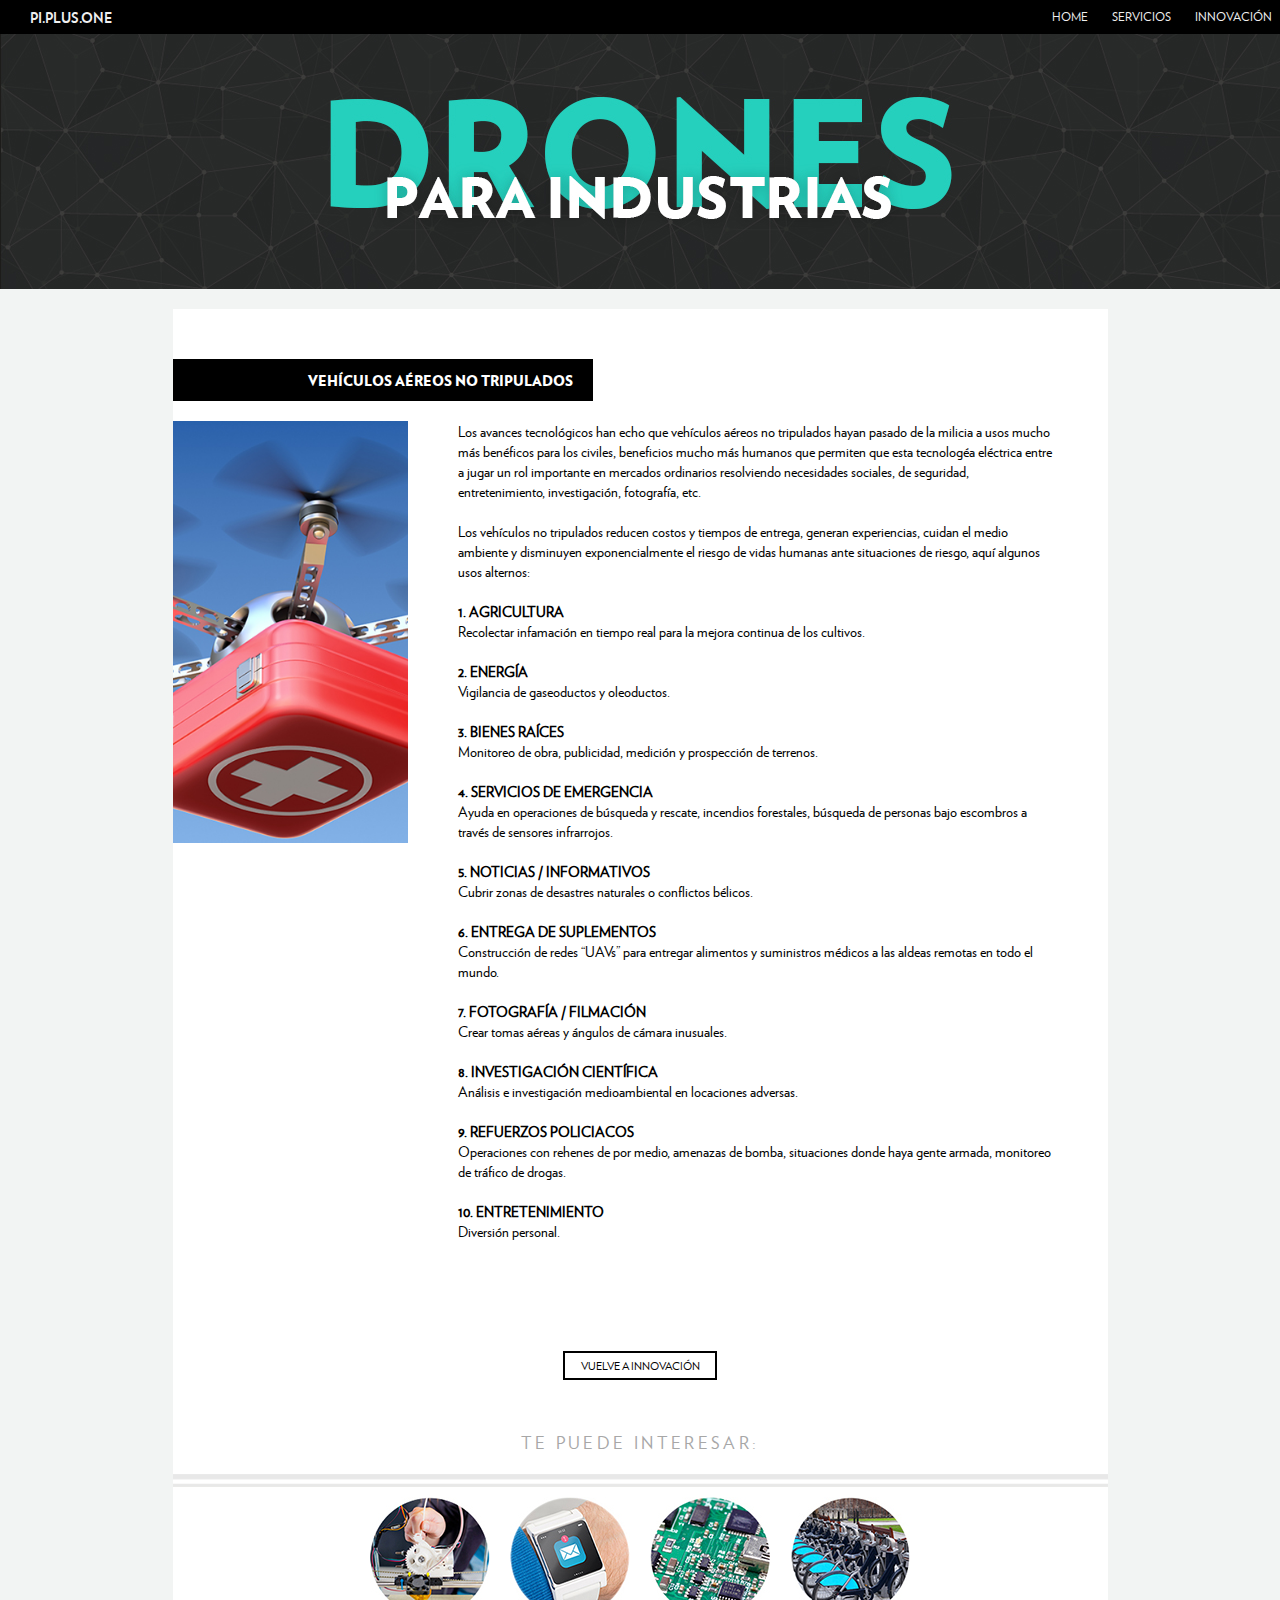
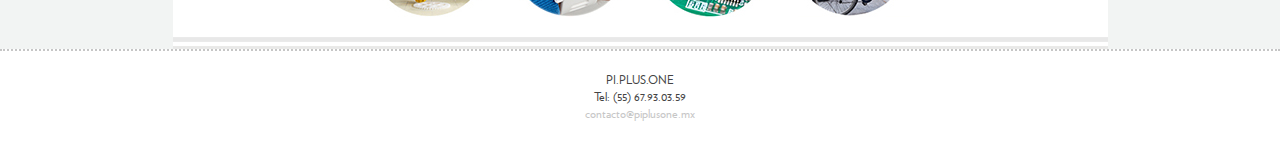
<file: html/drones-industrias.html>
<!DOCTYPE html>
<html lang="en">
<head>
	<meta charset="utf-8"/>	
	<meta description="Drones para Industrias - Pi+One - Innovation Lab"/>
	<meta name="viewport" content="width=device-width, initial-scale=1, maximum-scale=1"/> <!-- Es lo que se tiene que agregar para dispositivos moviles, responsive design -->
	<title>Drones para Industrias - Pi+One - Innovation Lab</title>
	<link rel="stylesheet" type="text/css" href="../css/normalize.css">
	<link rel="stylesheet" type="text/css" href="../css/estilos-innovacion.css">
	<link rel="stylesheet" type="text/css" href="../css/estilos-pp1.css">
	<script type="text/javascript" src="../css/jquery.js"></script>
	<script type="text/javascript">
	  $(document).ready(function() {
		  var menu = $('#menu-botones');
		  var contenedor = $('#menu-header');
		  var cont_offset = contenedor.offset();
		  // Cada vez que se haga scroll en la página
		  // haremos un chequeo del estado del menú
		  // y lo vamos a alternar entre 'fixed' y 'static'.

		  $(window).on('scroll', function() {
		  	 //alert($(window).scrollTop());
		    if($(window).scrollTop() > cont_offset.top) {
		      menu.addClass('menu-fijo');
		    } else {
		      menu.removeClass('menu-fijo');
		    }
		  });
		});
	  </script>

	  <!-- Funcion para desplegar submenu -->
	  <script type="text/javascript">
	  	function muestra_oculta(id) 
	  	{
   			if (document.getElementById) 
   			{
      			var menu = document.getElementById(id);
      			menu.style.display = (menu.style.display == 'none') ? 'block' : 'none';
   			}
		}
		window.onload = function(){
   			muestra_oculta('submenu');
		}
	  </script>

</head>
<body id="body-pag">
	<header>
		<nav id="menu-header">
			<ul id="menu-botones">
				<li class="boton-pp1">
					PI.PLUS.ONE
				</li>
				<li class="boton-derecha">
					<a href="../index.html#conoce-mas">INNOVACIÓN</a>
				</li>
				<li>
					<a href="../index.html#servicios-1024">SERVICIOS</a>
				</li>				<li>
					<a href="../index.html">HOME</a>
				</li>
			</ul>
		</nav>
		
		<nav id="menu-header-smart">
			<ul id="menu-botones-smart">
				<li class="boton-pp1">
					PI.PLUS.ONE
				</li>
				<li>
					<a class="icon-list" onclick="muestra_oculta('submenu')"></a>
				</li>
			</ul>
			<ul id="submenu">
				<li>
					<a href="../index.html" onclick="muestra_oculta('submenu')">HOME</a>
				</li>
				<li>
					<a href="../index.html#servicios-low-res" onclick="muestra_oculta('submenu')">SERVICIOS</a>
				</li>
				<li class="boton-derecha">
					<a href="../index.html#conoce-mas" onclick="muestra_oculta('submenu')">INNOVACIÓN</a>
				</li>
			</ul> 
		</nav>
	</header>
<!-- *********************************************************** -->
	<section id="banner" >
		<div class="banner-container">
			<figure class="banner-fig">
					<img class="banner-img" src="../img-v1/innovacion/header_drones.jpg"/></img>
			</figure>
		</div>
	</section>
<!-- *********************************************************** -->

	<section id="contenido">
		<div class="contenido-container">
			<div class="titulo">
				VEHÍCULOS AÉREOS NO TRIPULADOS
			</div>
			<div class="ilustra">
				<figure>
					<img class="imagen" src="../img-v1/innovacion/foto_drones.jpg"></img>
				</figure>
			</div>
			<div class="texto">
				<p class="full-text">Los avances tecnológicos han echo que vehículos aéreos no tripulados hayan pasado de la milicia a usos mucho más benéficos para los civiles, beneficios mucho más humanos que permiten que esta tecnologéa eléctrica entre a jugar un rol importante en mercados ordinarios resolviendo necesidades sociales, de seguridad, entretenimiento, investigación, fotografía, etc. 
				</p>
				<p class="full-text">Los vehículos no tripulados reducen costos y tiempos de entrega, generan experiencias, cuidan el medio ambiente y disminuyen exponencialmente el riesgo de vidas humanas ante situaciones de riesgo, aquí algunos usos alternos:
				</p>
				<p class="full-text-bold">1. AGRICULTURA<p>
				<p class="full-text">Recolectar infamación en tiempo real para la mejora continua de los cultivos.
				</p>
				<p class="full-text-bold">2. ENERGÍA<p>
				<p class="full-text">
				Vigilancia de gaseoductos y oleoductos.
				</p>
				<p class="full-text-bold">3. BIENES RAÍCES<p>
				<p class="full-text">
				Monitoreo de obra, publicidad, medición y prospección de terrenos.
				</p>
				<p class="full-text-bold">4. SERVICIOS DE EMERGENCIA<p>
				<p class="full-text">
				Ayuda en operaciones de búsqueda y rescate, incendios forestales, búsqueda de personas bajo escombros a través de sensores infrarrojos.
				</p>
				<p class="full-text-bold">5. NOTICIAS / INFORMATIVOS<p>
				<p class="full-text">
				Cubrir zonas de desastres naturales o conflictos bélicos.
				</p>
				<p class="full-text-bold">6. ENTREGA DE SUPLEMENTOS<p>
				<p class="full-text">
				Construcción de redes “UAVs” para entregar alimentos y suministros médicos a las aldeas remotas en todo el mundo.
				</p>
				<p class="full-text-bold">7. FOTOGRAFÍA / FILMACIÓN<p>
				<p class="full-text">
				Crear tomas aéreas y ángulos de cámara inusuales.
				</p>
				<p class="full-text-bold">8. INVESTIGACIÓN CIENTÍFICA<p>
				<p class="full-text">
				Análisis e investigación medioambiental en locaciones adversas.
				</p>
				<p class="full-text-bold">9. REFUERZOS POLICIACOS<p>
				<p class="full-text">
				Operaciones con rehenes de por medio, amenazas de bomba, situaciones donde haya gente armada, monitoreo de tráfico de drogas.
				</p>
				<p class="full-text-bold">10. ENTRETENIMIENTO<p>
				<p class="full-text">
				Diversión personal. 
				</p>
			</div>	
			<div class="volver-boton">
				<a class="texto-boton" href="../index.html#conoce-mas">VUELVE A INNOVACIÓN</a>
			</div> 
			<div class="texto-pie">
					TE PUEDE INTERESAR:
			</div>		
		</div>
	</section>
	<section id="innovacion">
		<figure class="pleca-fig">
			<img class="pleca-img" src="../img-v1/innovacion/plecaGRIS_arriba.jpg"></img>
		</figure>
		<div class="fondo">
			<div class="innovacion-container">
					<div class="tema-circulo-item">
						<a class="tema-circulo-img-item1" href="../html/impresion-3d.html">
						</a>
					</div>
					<div class="tema-circulo-item">
						<a class="tema-circulo-img-item2" href="../html/tecnologia-portable.html">
						</a>
					</div>
					<div class="tema-circulo-item">
						<a class="tema-circulo-img-item3" href="../html/internet.html">
						</a>
					</div>
					<div class="tema-circulo-item">
						<a class="tema-circulo-img-item4" href="../html/economia-colaborativa.html">
						</a>
					</div>
			</div>
			<figure class="pleca-fig">
				<img class="pleca-img" src="../img-v1/innovacion/plecaGRIS_arriba.jpg"></img>
		</figure>
		</div>
	</section>
<!-- *********************************************************** -->
	<footer>
		<div class="footer-container">
			<p>PI.PLUS.ONE</p>
			<p>Tel: (55) 67.93.03.59</p>
			<p>
				<a class="correo-contacto"href="mailto:contacto@piplusone.mx?Subject=Contacto PiPlusOne" target="_top">contacto@piplusone.mx
				</a>
			</p>
		</div>
	</footer>
</body>
</html>
</file>
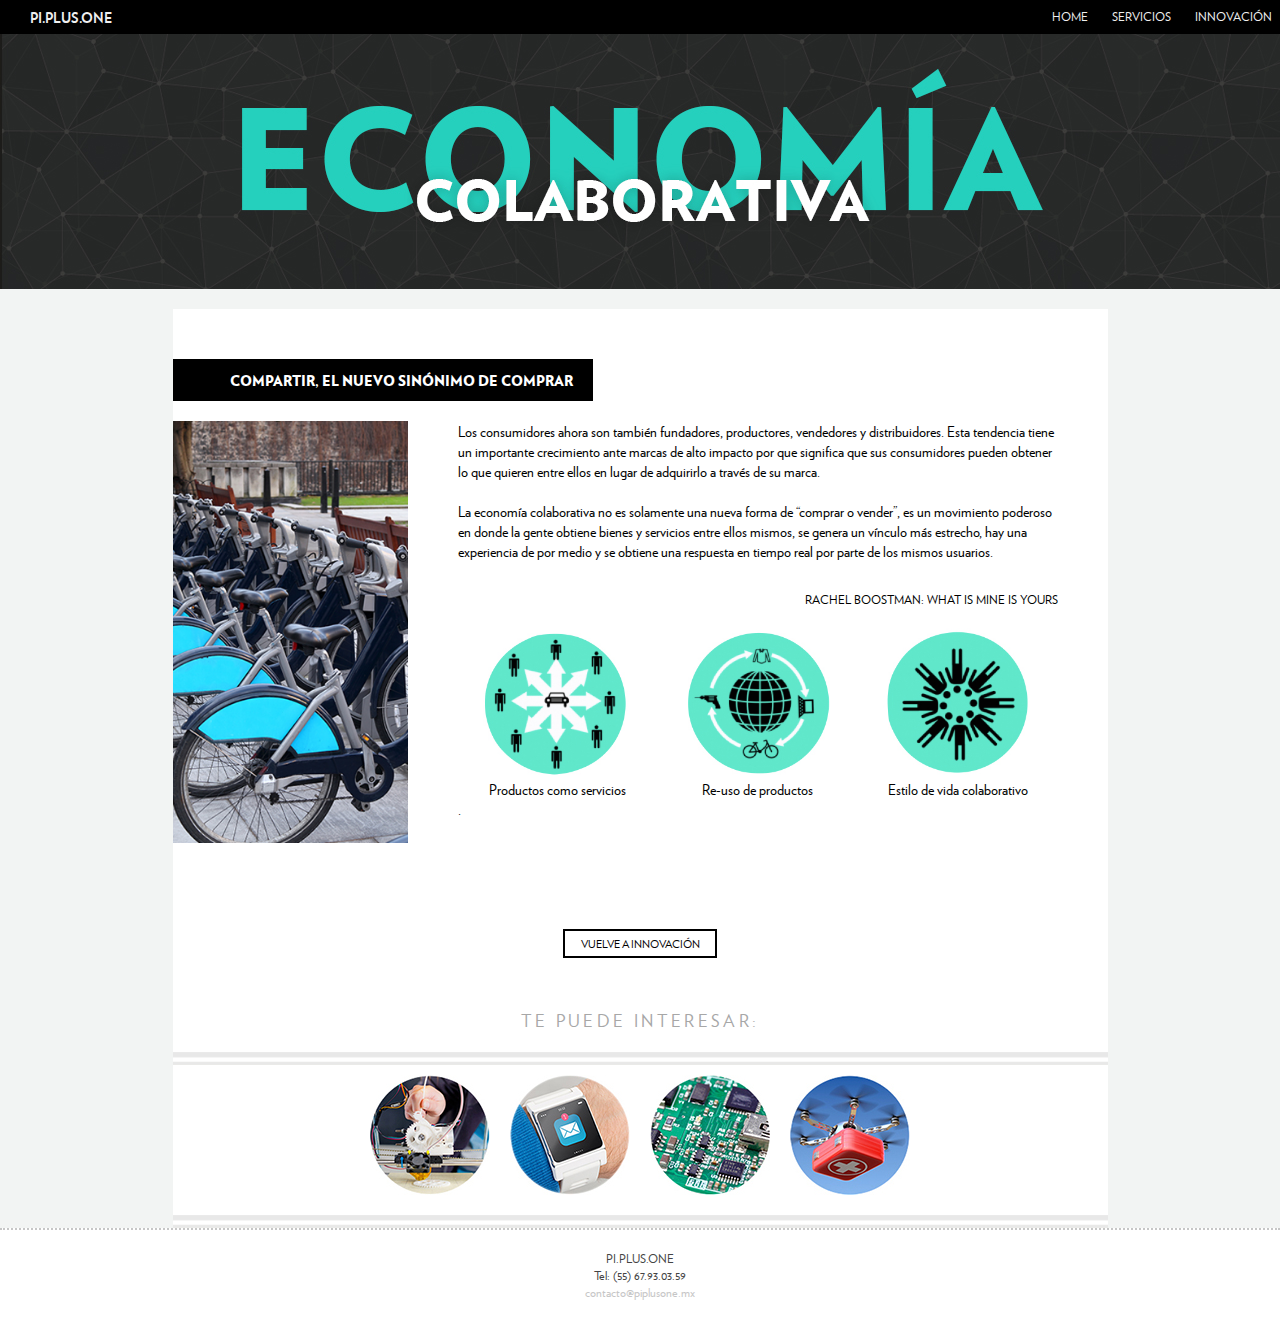
<file: html/economia-colaborativa.html>
<!DOCTYPE html>
<html lang="en">
<head>
	<meta charset="utf-8"/>	
	<meta description="Economía Colaborativa - Pi+One - Innovation Lab"/>
	<meta name="viewport" content="width=device-width, initial-scale=1, maximum-scale=1"/> <!-- Es lo que se tiene que agregar para dispositivos moviles, responsive design -->
	<title>Economía Colaborativa - Pi+One - Innovation Lab</title>
	<link rel="stylesheet" type="text/css" href="../css/normalize.css">
	<link rel="stylesheet" type="text/css" href="../css/estilos-innovacion.css">
	<link rel="stylesheet" type="text/css" href="../css/estilos-pp1.css">
	<script type="text/javascript" src="../css/jquery.js"></script>
	<script type="text/javascript">
	  $(document).ready(function() {
		  var menu = $('#menu-botones');
		  var contenedor = $('#menu-header');
		  var cont_offset = contenedor.offset();
		  // Cada vez que se haga scroll en la página
		  // haremos un chequeo del estado del menú
		  // y lo vamos a alternar entre 'fixed' y 'static'.

		  $(window).on('scroll', function() {
		  	 //alert($(window).scrollTop());
		    if($(window).scrollTop() > cont_offset.top) {
		      menu.addClass('menu-fijo');
		    } else {
		      menu.removeClass('menu-fijo');
		    }
		  });
		});
	  </script>

	  <!-- Funcion para desplegar submenu -->
	  <script type="text/javascript">
	  	function muestra_oculta(id) 
	  	{
   			if (document.getElementById) 
   			{
      			var menu = document.getElementById(id);
      			menu.style.display = (menu.style.display == 'none') ? 'block' : 'none';
   			}
		}
		window.onload = function(){
   			muestra_oculta('submenu');
		}
	  </script>

</head>
<body id="body-pag">
	<header>
		<nav id="menu-header">
			<ul id="menu-botones">
				<li class="boton-pp1">
					PI.PLUS.ONE
				</li>
				<li class="boton-derecha">
					<a href="../index.html#conoce-mas">INNOVACIÓN</a>
				</li>
				<li>
					<a href="../index.html#servicios-1024">SERVICIOS</a>
				</li>				<li>
					<a href="../index.html">HOME</a>
				</li>
			</ul>
		</nav>
		
		<nav id="menu-header-smart">
			<ul id="menu-botones-smart">
				<li class="boton-pp1">
					PI.PLUS.ONE
				</li>
				<li>
					<a class="icon-list" onclick="muestra_oculta('submenu')"></a>
				</li>
			</ul>
			<ul id="submenu">
				<li>
					<a href="../index.html" onclick="muestra_oculta('submenu')">HOME</a>
				</li>
				<li>
					<a href="../index.html#servicios-low-res" onclick="muestra_oculta('submenu')">SERVICIOS</a>
				</li>
				<li class="boton-derecha">
					<a href="../index.html#conoce-mas" onclick="muestra_oculta('submenu')">INNOVACIÓN</a>
				</li>
			</ul> 
		</nav>
	</header>
<!-- *********************************************************** -->
	<section id="banner" >
		<div class="banner-container">
			<figure class="banner-fig">
					<img class="banner-img" src="../img-v1/innovacion/header_economia_colab.jpg"/></img>
			</figure>
		</div>
	</section>
<!-- *********************************************************** -->

	<section id="contenido">
		<div class="contenido-container">
			<div class="titulo">
				COMPARTIR, EL NUEVO SINÓNIMO DE COMPRAR
			</div>
			<div class="ilustra">
				<figure>
					<img class="imagen" src="../img-v1/innovacion/foto_economia.jpg"></img>
				</figure>
			</div>
			<div class="texto">
				<p class="full-text">Los consumidores ahora son también fundadores, productores, vendedores y distribuidores. Esta tendencia tiene un importante crecimiento ante marcas de alto impacto por que significa que sus consumidores pueden obtener lo que quieren entre ellos en lugar de adquirirlo a través de su marca.
				</p>
				<p class="full-text">
				La economía colaborativa no es solamente una nueva forma de “comprar o vender”, es un movimiento poderoso en donde la gente obtiene bienes y servicios entre ellos mismos, se genera un vínculo más estrecho, hay una experiencia de por medio y se obtiene una respuesta en tiempo real por parte de los mismos usuarios.
				</p>
				<p class="cita">
					RACHEL BOOSTMAN: WHAT IS MINE IS YOURS
				</p>
				<div class="logos-container">
					<div class="logo-gde">
						<figure>
							<img class="logo-naranja-img" src="../img-v1/innovacion/logo1_sharing.jpg"/></img>
						</figure>
						<div class="etiqueta">Productos como servicios</div>
					</div>
					<div class="logo-gde">
						<figure>
							<img class="logo-naranja-img" src="../img-v1/innovacion/logo2_sharing.jpg"/></img>
						</figure>
						<div class="etiqueta">Re-uso de productos</div>
					</div>
					<div class="logo-gde">
						<figure>
							<img class="logo-naranja-img" src="../img-v1/innovacion/logo3_sharing.jpg"/></img>
						</figure>
						<div class="etiqueta">Estilo de vida colaborativo</div>
					</div>
				</div>
				<p class="full-text">
				.
				</p>
			</div>	
			<div class="volver-boton">
				<a class="texto-boton" href="../index.html#conoce-mas">VUELVE A INNOVACIÓN</a>
			</div> 
			<div class="texto-pie">
					TE PUEDE INTERESAR:
			</div>		
		</div>
	</section>
		<section id="innovacion">
		<figure class="pleca-fig">
			<img class="pleca-img" src="../img-v1/innovacion/plecaGRIS_arriba.jpg"></img>
		</figure>
		<div class="fondo">
			<div class="innovacion-container">
					<div class="tema-circulo-item">
						<a class="tema-circulo-img-item1" href="../html/impresion-3d.html">
						</a>
					</div>
					<div class="tema-circulo-item">
						<a class="tema-circulo-img-item2" href="../html/tecnologia-portable.html">
						</a>
					</div>
					<div class="tema-circulo-item">
						<a class="tema-circulo-img-item3" href="../html/internet.html">
						</a>
					</div>
					<div class="tema-circulo-item">
						<a class="tema-circulo-img-item5" href="../html/drones-industrias.html">
						</a>
					</div>
			</div>
			<figure class="pleca-fig">
				<img class="pleca-img" src="../img-v1/innovacion/plecaGRIS_arriba.jpg"></img>
		</figure>
		</div>
	</section>
<!-- *********************************************************** -->
	<footer>
		<div class="footer-container">
			<p>PI.PLUS.ONE</p>
			<p>Tel: (55) 67.93.03.59</p>
			<p>
				<a class="correo-contacto"href="mailto:contacto@piplusone.mx?Subject=Contacto PiPlusOne" target="_top">contacto@piplusone.mx
				</a>
			</p>
		</div>
	</footer>

</body>
</html>
</file>
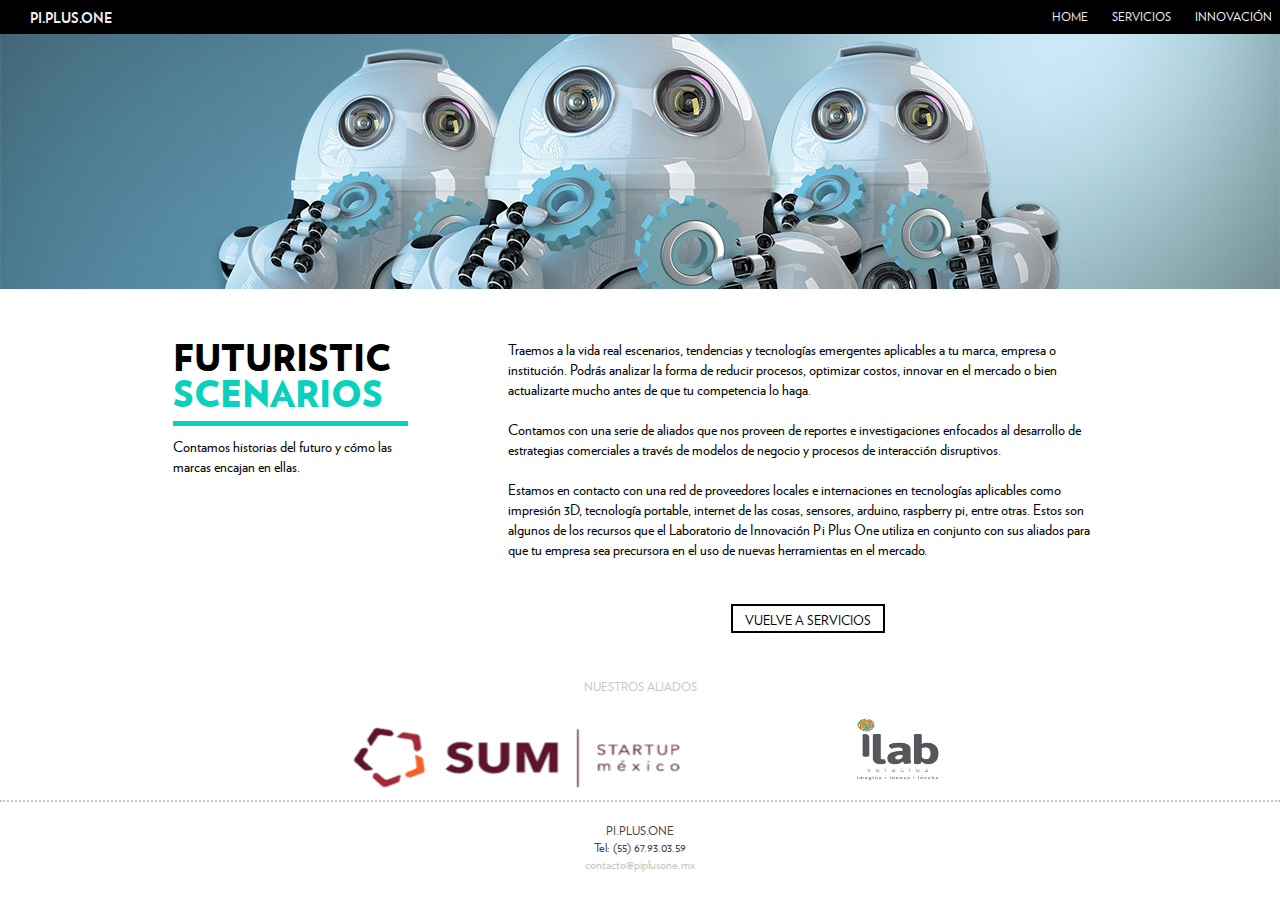
<file: html/futuristic-scenarios.html>
<!DOCTYPE html>
<html lang="en">
<head>
	<meta charset="utf-8"/>	
	<meta description="Futuristic Scenarios - Pi+One, Innovation Lab"/>
	<meta name="viewport" content="width=device-width, initial-scale=1, maximum-scale=1"/> <!-- Es lo que se tiene que agregar para dispositivos moviles, responsive design -->
	<title>Futuristic Scenarios - Pi+One, Innovation Lab</title>
	<link rel="stylesheet" type="text/css" href="../css/normalize.css">
	<link rel="stylesheet" type="text/css" href="../css/estilos-servicios.css">
	<link rel="stylesheet" type="text/css" href="../css/estilos-pp1.css">
	<script type="text/javascript" src="../css/jquery.js"></script>
	<script type="text/javascript">
	  $(document).ready(function() {
		  var menu = $('#menu-botones');
		  var contenedor = $('#menu-header');
		  var cont_offset = contenedor.offset();
		  // Cada vez que se haga scroll en la página
		  // haremos un chequeo del estado del menú
		  // y lo vamos a alternar entre 'fixed' y 'static'.

		  $(window).on('scroll', function() {
		  	 //alert($(window).scrollTop());
		    if($(window).scrollTop() > cont_offset.top) {
		      menu.addClass('menu-fijo');
		    } else {
		      menu.removeClass('menu-fijo');
		    }
		  });
		});
	  </script>

	  <!-- Funcion para desplegar submenu -->
	  <script type="text/javascript">
	  	function muestra_oculta(id) 
	  	{
   			if (document.getElementById) 
   			{
      			var menu = document.getElementById(id);
      			menu.style.display = (menu.style.display == 'none') ? 'block' : 'none';
   			}
		}
		window.onload = function(){
   			muestra_oculta('submenu');
		}
	  </script>

</head>
<body id="body-pag">
	<header>
		<nav id="menu-header">
			<ul id="menu-botones">
				<li class="boton-pp1">
					PI.PLUS.ONE
				</li>
				<li class="boton-derecha">
					<a href="../index.html#conoce-mas">INNOVACIÓN</a>
				</li>
				<li>
					<a href="../index.html#servicios-1024">SERVICIOS</a>
				</li>				
				<li>
					<a href="../index.html">HOME</a>
				</li>
			</ul>
		</nav>
		
		<nav id="menu-header-smart">
			<ul id="menu-botones-smart">
				<li class="boton-pp1">
					PI.PLUS.ONE
				</li>
				<li>
					<a class="icon-list" onclick="muestra_oculta('submenu')"></a>
				</li>
			</ul>
			<ul id="submenu">
				<li>
					<a href="../index.html" onclick="muestra_oculta('submenu')">HOME</a>
				</li>
				<li>
					<a href="../index.html#servicios-low-res" onclick="muestra_oculta('submenu')">SERVICIOS</a>
				</li>
				<li class="boton-derecha">
					<a href="../index.html#conoce-mas" onclick="muestra_oculta('submenu')">INNOVACIÓN</a>
				</li>
			</ul> 
		</nav>
	</header>
<!-- *********************************************************** -->
	<section id="banner" >
		<div class="banner-container">
			<figure class="banner-fig">
					<img class="banner-img" src="../img-v1/servicios/futuristics.jpg"/></img>
			</figure>
		</div>
	</section>
<!-- *********************************************************** -->

	<section id="contenido">
		<div class="contenido-container">
			<div class="encabezado">
				<p class="titulo-negro">FUTURISTIC</p>
				<p class="titulo-verde">SCENARIOS</p>
				<div class="subtitulo-container">
					<p class="subtitulo">Contamos historias del futuro y cómo las marcas encajan en ellas.</p>
				</div>
			</div>
			<div class="texto">
				<p class="full-text">Traemos a la vida real escenarios, tendencias y tecnologías emergentes aplicables a tu marca, empresa o institución. Podrás analizar la forma de reducir procesos, optimizar costos, innovar en el mercado o bien actualizarte mucho antes de que tu competencia lo haga.
				</p>
				<p class="full-text">
				Contamos con una serie de aliados que nos proveen de reportes e investigaciones enfocados al desarrollo de estrategias comerciales a través de modelos de negocio y procesos de interacción disruptivos.
				</p>
				<p class="full-text">
				Estamos en contacto con una red de proveedores locales e internaciones en tecnologías aplicables como impresión 3D, tecnología portable, internet de las cosas, sensores, arduino, raspberry pi, entre otras. Estos son algunos de los recursos que el Laboratorio de Innovación Pi Plus One utiliza en conjunto con sus aliados para que tu empresa sea precursora en el uso de nuevas herramientas en el mercado.
				</p>
				<div class="volver-boton">
					<a class="texto-boton" href="../index.html#servicios-1024">VUELVE A SERVICIOS</a>
				</div> 
			</div>		
		</div>
		<div class="texto-pie">
			<p>NUESTROS ALIADOS</p>
		</div>
		<div class="aliados-logos">
			<div class="logo-box">
				<a href="http://www.startupmexico.com/" target="_blank">
					<figure>
						<img class="logo-img1" src="../img-v1/servicios/LogoSUM.png"></img>
					</figure>
				</a> 
			</div>
			<div class="logo-box">
				<a href="http://www.ilab.net/" target="_blank"> 
					<figure>
						<img class="logo-img2" src="../img-v1/servicios/ilab.jpg"></img>
					</figure>
				</a>
			</div>
		</div>

	</section>
<!-- *********************************************************** -->
	<footer>
		<div class="footer-container">
			<p>PI.PLUS.ONE</p>
			<p>Tel: (55) 67.93.03.59</p>
			<p>
				<a class="correo-contacto"href="mailto:contacto@piplusone.mx?Subject=Contacto PiPlusOne" target="_top">contacto@piplusone.mx
				</a>
			</p>
		</div>
	</footer>

</body>
</html>
</file>
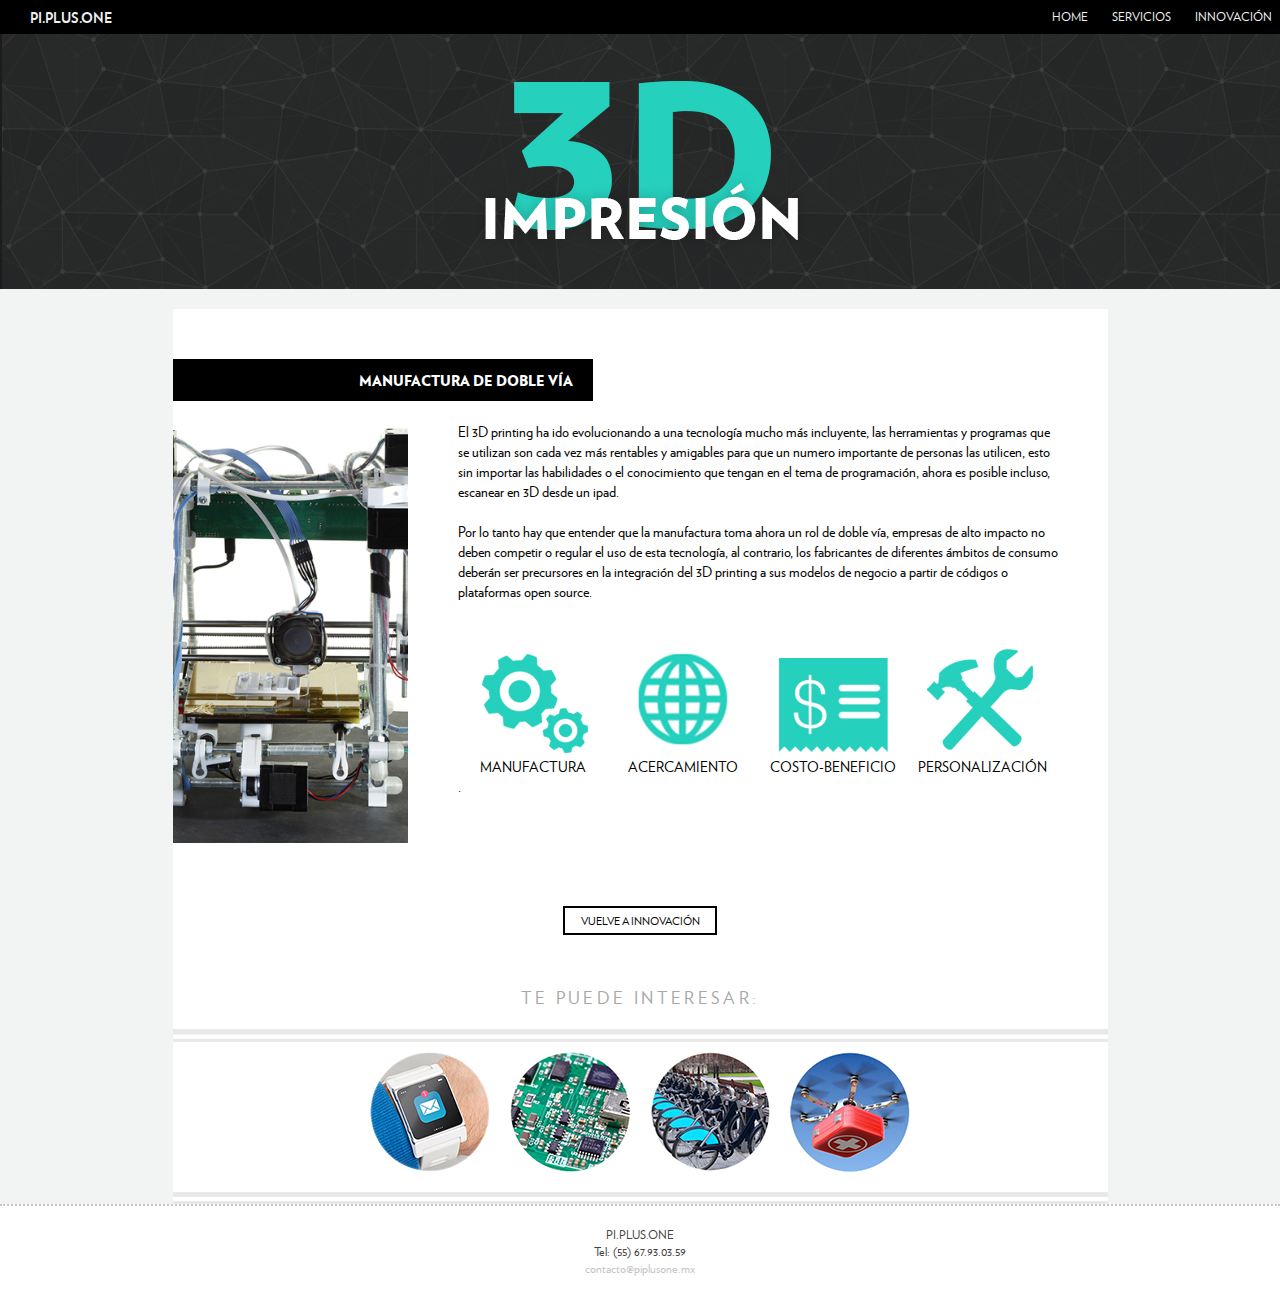
<file: html/impresion-3d.html>
<!DOCTYPE html>
<html lang="en">
<head>
	<meta charset="utf-8"/>	
	<meta description="Impresión 3D - Pi+One - Innovation Lab"/>
	<meta name="viewport" content="width=device-width, initial-scale=1, maximum-scale=1"/> <!-- Es lo que se tiene que agregar para dispositivos moviles, responsive design -->
	<title>Impresión 3D - Pi+One - Innovation Lab</title>
	<link rel="stylesheet" type="text/css" href="../css/normalize.css">
	<link rel="stylesheet" type="text/css" href="../css/estilos-innovacion.css">
	<link rel="stylesheet" type="text/css" href="../css/estilos-pp1.css">
	<script type="text/javascript" src="../css/jquery.js"></script>
	<script type="text/javascript">
	  $(document).ready(function() {
		  var menu = $('#menu-botones');
		  var contenedor = $('#menu-header');
		  var cont_offset = contenedor.offset();
		  // Cada vez que se haga scroll en la página
		  // haremos un chequeo del estado del menú
		  // y lo vamos a alternar entre 'fixed' y 'static'.

		  $(window).on('scroll', function() {
		  	 //alert($(window).scrollTop());
		    if($(window).scrollTop() > cont_offset.top) {
		      menu.addClass('menu-fijo');
		    } else {
		      menu.removeClass('menu-fijo');
		    }
		  });
		});
	  </script>

	  <!-- Funcion para desplegar submenu -->
	  <script type="text/javascript">
	  	function muestra_oculta(id) 
	  	{
   			if (document.getElementById) 
   			{
      			var menu = document.getElementById(id);
      			menu.style.display = (menu.style.display == 'none') ? 'block' : 'none';
   			}
		}
		window.onload = function(){
   			muestra_oculta('submenu');
		}
	  </script>

</head>
<body id="body-innova">
	<header>
		<nav id="menu-header">
			<ul id="menu-botones">
				<li class="boton-pp1">
					PI.PLUS.ONE
				</li>
				<li class="boton-derecha">
					<a href="../index.html#conoce-mas">INNOVACIÓN</a>
				</li>
				<li>
					<a href="../index.html#servicios-1024">SERVICIOS</a>
				</li>				<li>
					<a href="../index.html">HOME</a>
				</li>
			</ul>
		</nav>
		
		<nav id="menu-header-smart">
			<ul id="menu-botones-smart">
				<li class="boton-pp1">
					PI.PLUS.ONE
				</li>
				<li>
					<a class="icon-list" onclick="muestra_oculta('submenu')"></a>
				</li>
			</ul>
			<ul id="submenu">
				<li>
					<a href="../index.html" onclick="muestra_oculta('submenu')">HOME</a>
				</li>
				<li>
					<a href="../index.html#servicios-low-res" onclick="muestra_oculta('submenu')">SERVICIOS</a>
				</li>
				<li class="boton-derecha">
					<a href="../index.html#conoce-mas" onclick="muestra_oculta('submenu')">INNOVACIÓN</a>
				</li>
			</ul> 
		</nav>
	</header>
<!-- *********************************************************** -->
	<section id="banner">
		<div class="banner-container">
			<figure class="banner-fig">
					<img class="banner-img" src="../img-v1/innovacion/header_3D.jpg"/></img>
			</figure>
		</div>
	</section>
<!-- *********************************************************** -->

	<section id="contenido">
		<div class="contenido-container">
			<div class="titulo">
				MANUFACTURA DE DOBLE VÍA
			</div>
			<div class="ilustra">
				<figure>
					<img class="imagen" src="../img-v1/innovacion/foto_3D.jpg"></img>
				</figure>
			</div>
			<div class="texto">
				<p class="full-text">El 3D printing ha ido evolucionando a una tecnología mucho más incluyente, las herramientas y programas que se utilizan son cada vez más rentables y amigables para que un numero importante de personas las utilicen, esto sin importar las habilidades o el conocimiento que tengan en el tema de programación, ahora es posible incluso, escanear en 3D desde un ipad.
				</p>
				<p class="full-text">
				Por lo tanto hay que entender que la manufactura toma ahora un rol de doble vía, empresas de alto impacto no deben competir o regular el uso de esta tecnología, al contrario, los fabricantes de diferentes ámbitos de consumo deberán ser precursores en la integración del 3D printing a sus modelos de negocio a partir de códigos o plataformas open source.
				</p>
				<div class="logos-container">
					<div class="logo">
						<figure>
							<img class="logo-verde-img" src="../img-v1/innovacion/manufactura.jpg"/></img>
						</figure>
						<div class="etiqueta">MANUFACTURA</div>
					</div>
					<div class="logo">
						<figure>
							<img class="logo-verde-img" src="../img-v1/innovacion/icono_acercamiento.jpg"/></img>
						</figure>
						<div class="etiqueta">ACERCAMIENTO</div>
					</div>
					<div class="logo">
						<figure>
							<img class="logo-verde-img" src="../img-v1/innovacion/icono-costo.jpg"/></img>
						</figure>
						<div class="etiqueta">COSTO-BENEFICIO</div>
					</div>
					<div class="logo">
						<figure>
							<img class="logo-verde-img" src="../img-v1/innovacion/icono_personalizacion.jpg"/></img>
						</figure>
						<div class="etiqueta">PERSONALIZACIÓN</div>
					</div>
				</div>
				<p class="full-text">
				.
				</p>
			</div>	
			<div class="volver-boton">
				<a class="texto-boton" href="../index.html#conoce-mas">VUELVE A INNOVACIÓN</a>
			</div> 
			<div class="texto-pie">
					TE PUEDE INTERESAR:
			</div>	
		</div>
		
	</section>
	<section id="innovacion">
		<figure class="pleca-fig">
			<img class="pleca-img" src="../img-v1/innovacion/plecaGRIS_arriba.jpg"></img>
		</figure>
		<div class="fondo">
			<div class="innovacion-container">
					<div class="tema-circulo-item">
						<a class="tema-circulo-img-item2" href="../html/tecnologia-portable.html">
						</a>
					</div>
					<div class="tema-circulo-item">
						<a class="tema-circulo-img-item3" href="../html/internet.html">
						</a>
					</div>
					<div class="tema-circulo-item">
						<a class="tema-circulo-img-item4" href="../html/economia-colaborativa.html">
						</a>
					</div>
					<div class="tema-circulo-item">
						<a class="tema-circulo-img-item5" href="../html/drones-industrias.html">
						</a>
					</div>
			</div>
			<figure class="pleca-fig">
				<img class="pleca-img" src="../img-v1/innovacion/plecaGRIS_arriba.jpg"></img>
		</figure>
		</div>
	</section>
<!-- *********************************************************** -->
<!-- *********************************************************** -->
	<footer>
		<div class="footer-container">
			<p>PI.PLUS.ONE</p>
			<p>Tel: (55) 67.93.03.59</p>
			<p>
				<a class="correo-contacto"href="mailto:contacto@piplusone.mx?Subject=Contacto PiPlusOne" target="_top">contacto@piplusone.mx
				</a>
			</p>
		</div>
	</footer>

</body>
</html>
</file>
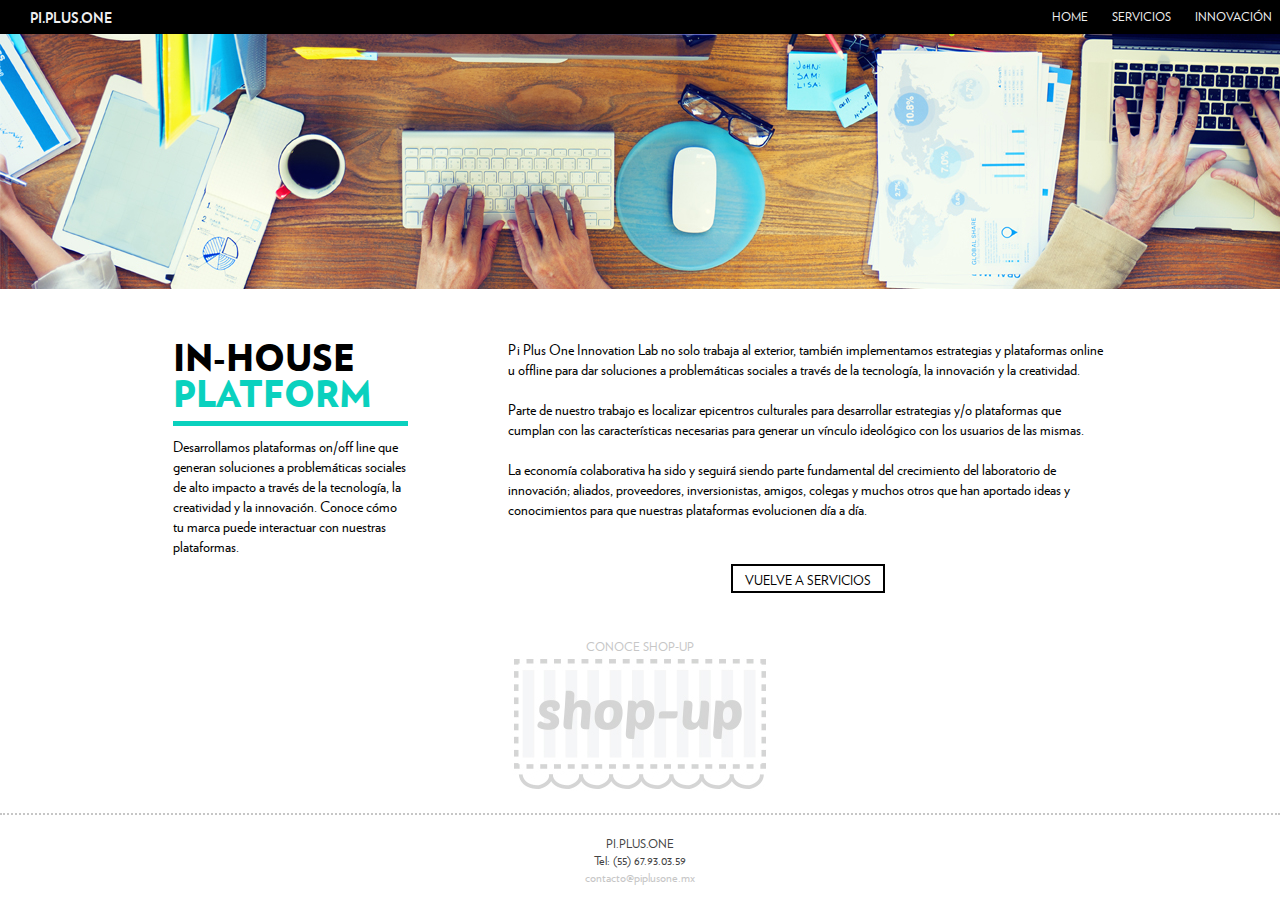
<file: html/inhouse-platform.html>
<!DOCTYPE html>
<html lang="en">
<head>
	<meta charset="utf-8"/>	
	<meta description="In-house Platform - Pi+One, Innovation Lab"/>
	<meta name="viewport" content="width=device-width, initial-scale=1, maximum-scale=1"/> <!-- Es lo que se tiene que agregar para dispositivos moviles, responsive design -->
	<title>In-house Platform - Pi+One, Innovation Lab</title>
	<link rel="stylesheet" type="text/css" href="../css/normalize.css">
	<link rel="stylesheet" type="text/css" href="../css/estilos-servicios.css">
	<link rel="stylesheet" type="text/css" href="../css/estilos-pp1.css">
	<script type="text/javascript" src="../css/jquery.js"></script>
	<script type="text/javascript">
	  $(document).ready(function() {
		  var menu = $('#menu-botones');
		  var contenedor = $('#menu-header');
		  var cont_offset = contenedor.offset();
		  // Cada vez que se haga scroll en la página
		  // haremos un chequeo del estado del menú
		  // y lo vamos a alternar entre 'fixed' y 'static'.

		  $(window).on('scroll', function() {
		  	 //alert($(window).scrollTop());
		    if($(window).scrollTop() > cont_offset.top) {
		      menu.addClass('menu-fijo');
		    } else {
		      menu.removeClass('menu-fijo');
		    }
		  });
		});
	  </script>

	  <!-- Funcion para desplegar submenu -->
	  <script type="text/javascript">
	  	function muestra_oculta(id) 
	  	{
   			if (document.getElementById) 
   			{
      			var menu = document.getElementById(id);
      			menu.style.display = (menu.style.display == 'none') ? 'block' : 'none';
   			}
		}
		window.onload = function(){
   			muestra_oculta('submenu');
		}
	  </script>

</head>
<body id="body-pag">
	<header>
		<nav id="menu-header">
			<ul id="menu-botones">
				<li class="boton-pp1">
					PI.PLUS.ONE
				</li>
				<li class="boton-derecha">
					<a href="../index.html#conoce-mas">INNOVACIÓN</a>
				</li>
				<li>
					<a href="../index.html#servicios-1024">SERVICIOS</a>
				</li>				<li>
					<a href="../index.html">HOME</a>
				</li>
			</ul>
		</nav>
		
		<nav id="menu-header-smart">
			<ul id="menu-botones-smart">
				<li class="boton-pp1">
					PI.PLUS.ONE
				</li>
				<li>
					<a class="icon-list" onclick="muestra_oculta('submenu')"></a>
				</li>
			</ul>
			<ul id="submenu">
				<li>
					<a href="../index.html" onclick="muestra_oculta('submenu')">HOME</a>
				</li>
				<li>
					<a href="../index.html#servicios-low-res" onclick="muestra_oculta('submenu')">SERVICIOS</a>
				</li>
				<li class="boton-derecha">
					<a href="../index.html#conoce-mas" onclick="muestra_oculta('submenu')">INNOVACIÓN</a>
				</li>
			</ul> 
		</nav>
	</header>
<!-- *********************************************************** -->
	<section id="banner" >
		<div class="banner-container">
			<figure class="banner-fig">
					<img class="banner-img" src="../img-v1/servicios/in_house.jpg"/></img>
			</figure>
		</div>
	</section>
<!-- *********************************************************** -->

	<section id="contenido">
		<div class="contenido-container">
			<div class="encabezado">
				<p class="titulo-negro">IN-HOUSE</p>
				<p class="titulo-verde">PLATFORM</p>
				<div class="subtitulo-container">
					<p class="subtitulo">Desarrollamos plataformas on/off line que generan soluciones a problemáticas sociales de alto impacto a través de la tecnología, la creatividad y la innovación. Conoce cómo tu marca puede interactuar con nuestras plataformas.</p>
				</div>
			</div>
			<div class="texto">
				<p class="full-text">Pi Plus One Innovation Lab no solo trabaja al exterior, también implementamos estrategias y plataformas online u offline para dar soluciones a problemáticas sociales a través de la tecnología, la innovación y la creatividad.
				</p>
				<p class="full-text">
				Parte de nuestro trabajo es localizar epicentros culturales para desarrollar estrategias y/o plataformas que cumplan con las características necesarias para generar un vínculo ideológico con los usuarios de las mismas.
				</p>
				<p class="full-text">
				La economía colaborativa ha sido y seguirá siendo parte fundamental del crecimiento del laboratorio de innovación; aliados, proveedores, inversionistas, amigos, colegas y muchos otros que han aportado ideas y conocimientos para que nuestras plataformas evolucionen día a día.
				</p>
				<div class="volver-boton">
					<a class="texto-boton" href="../index.html#servicios-1024">VUELVE A SERVICIOS</a>
				</div> 
			</div>		
		</div>
		<div class="texto-pie">
			<p>CONOCE SHOP-UP</p>
			<figure>
					<img src="../img-v1/servicios/shopup_logo.jpg"/></img>
			</figure>
		</div>
	</section>
<!-- *********************************************************** -->
	<footer>
		<div class="footer-container">
			<p>PI.PLUS.ONE</p>
			<p>Tel: (55) 67.93.03.59</p>
			<p>
				<a class="correo-contacto"href="mailto:contacto@piplusone.mx?Subject=Contacto PiPlusOne" target="_top">contacto@piplusone.mx
				</a>
			</p>
		</div>
	</footer>


</body>
</html>
</file>
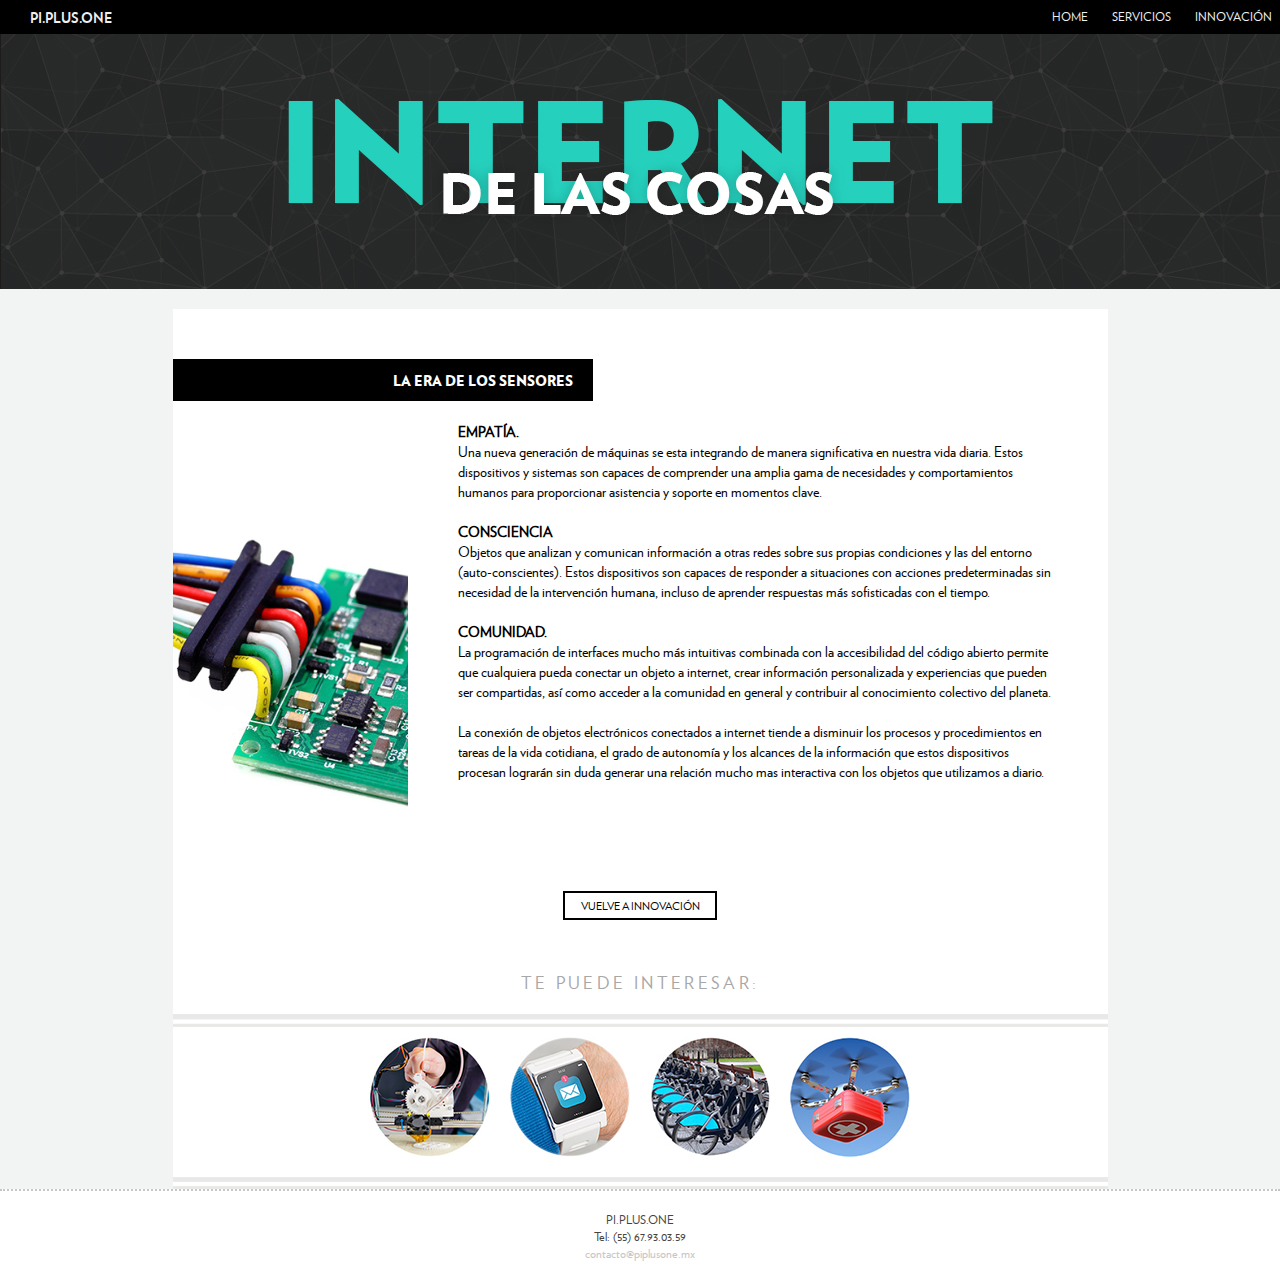
<file: html/internet.html>
<!DOCTYPE html>
<html lang="en">
<head>
	<meta charset="utf-8"/>	
	<meta description="Internet de las cosas - Pi+One - Innovation Lab"/>
	<meta name="viewport" content="width=device-width, initial-scale=1, maximum-scale=1"/> <!-- Es lo que se tiene que agregar para dispositivos moviles, responsive design -->
	<title>Internet de las cosas - Pi+One - Innovation Lab</title>
	<link rel="stylesheet" type="text/css" href="../css/normalize.css">
	<link rel="stylesheet" type="text/css" href="../css/estilos-innovacion.css">
	<link rel="stylesheet" type="text/css" href="../css/estilos-pp1.css">
	<script type="text/javascript" src="../css/jquery.js"></script>
	<script type="text/javascript">
	  $(document).ready(function() {
		  var menu = $('#menu-botones');
		  var contenedor = $('#menu-header');
		  var cont_offset = contenedor.offset();
		  // Cada vez que se haga scroll en la página
		  // haremos un chequeo del estado del menú
		  // y lo vamos a alternar entre 'fixed' y 'static'.

		  $(window).on('scroll', function() {
		  	 //alert($(window).scrollTop());
		    if($(window).scrollTop() > cont_offset.top) {
		      menu.addClass('menu-fijo');
		    } else {
		      menu.removeClass('menu-fijo');
		    }
		  });
		});
	  </script>

	  <!-- Funcion para desplegar submenu -->
	  <script type="text/javascript">
	  	function muestra_oculta(id) 
	  	{
   			if (document.getElementById) 
   			{
      			var menu = document.getElementById(id);
      			menu.style.display = (menu.style.display == 'none') ? 'block' : 'none';
   			}
		}
		window.onload = function(){
   			muestra_oculta('submenu');
		}
	  </script>

</head>
<body id="body-pag">
	<header>
		<nav id="menu-header">
			<ul id="menu-botones">
				<li class="boton-pp1">
					PI.PLUS.ONE
				</li>
				<li class="boton-derecha">
					<a href="../index.html#conoce-mas">INNOVACIÓN</a>
				</li>
				<li>
					<a href="../index.html#servicios-1024">SERVICIOS</a>
				</li>				<li>
					<a href="../index.html">HOME</a>
				</li>
			</ul>
		</nav>
		
		<nav id="menu-header-smart">
			<ul id="menu-botones-smart">
				<li class="boton-pp1">
					PI.PLUS.ONE
				</li>
				<li>
					<a class="icon-list" onclick="muestra_oculta('submenu')"></a>
				</li>
			</ul>
			<ul id="submenu">
				<li>
					<a href="../index.html" onclick="muestra_oculta('submenu')">HOME</a>
				</li>
				<li>
					<a href="../index.html#servicios-low-res" onclick="muestra_oculta('submenu')">SERVICIOS</a>
				</li>
				<li class="boton-derecha">
					<a href="../index.html#conoce-mas" onclick="muestra_oculta('submenu')">INNOVACIÓN</a>
				</li>
			</ul> 
		</nav>
	</header>
<!-- *********************************************************** -->
	<section id="banner" >
		<div class="banner-container">
			<figure class="banner-fig">
					<img class="banner-img" src="../img-v1/innovacion/header_internet_cosas.jpg"/></img>
			</figure>
		</div>
	</section>
<!-- *********************************************************** -->

	<section id="contenido">
		<div class="contenido-container">
			<div class="titulo">
				LA ERA DE LOS SENSORES
			</div>
			<div class="ilustra">
				<figure>
					<img class="imagen" src="../img-v1/innovacion/foto_internet.jpg"></img>
				</figure>
			</div>
			<div class="texto">
				<p class="full-text-bold">EMPATÍA.<p>
				<p class="full-text">Una nueva generación de máquinas se esta integrando de manera significativa en nuestra vida diaria. Estos dispositivos y sistemas son capaces de comprender una amplia gama de necesidades y comportamientos humanos para proporcionar asistencia y soporte en momentos clave.
				</p>
				<p class="full-text-bold">CONSCIENCIA<p>
				<p class="full-text">
				Objetos que analizan y comunican información a otras redes sobre sus propias condiciones y las del entorno (auto-conscientes). Estos dispositivos son capaces de responder a situaciones con acciones predeterminadas sin necesidad de la intervención humana, incluso de aprender respuestas más sofisticadas con el tiempo.
				</p>
				<p class="full-text-bold">COMUNIDAD.<p>
				<p class="full-text">
				La programación de interfaces mucho más intuitivas combinada con la accesibilidad del código abierto permite que cualquiera pueda conectar un objeto a internet, crear información personalizada y experiencias que pueden ser compartidas, así como acceder a la comunidad en general y contribuir al conocimiento colectivo del planeta.
				</p>
				<p class="full-text">
				La conexión de objetos electrónicos conectados a internet tiende a disminuir los procesos y procedimientos en tareas de la vida cotidiana, el grado de autonomía y los alcances de la información que estos dispositivos procesan lograrán sin duda generar una relación mucho mas interactiva con los objetos que utilizamos a diario.
				</p>
			</div>	
			<div class="volver-boton">
				<a class="texto-boton" href="../index.html#conoce-mas">VUELVE A INNOVACIÓN</a>
			</div> 
			<div class="texto-pie">
					TE PUEDE INTERESAR:
			</div>		
		</div>
	</section>
		<section id="innovacion">
		<figure class="pleca-fig">
			<img class="pleca-img" src="../img-v1/innovacion/plecaGRIS_arriba.jpg"></img>
		</figure>
		<div class="fondo">
			<div class="innovacion-container">
					<div class="tema-circulo-item">
						<a class="tema-circulo-img-item1" href="../html/impresion-3d.html">
						</a>
					</div>
					<div class="tema-circulo-item">
						<a class="tema-circulo-img-item2" href="../html/tecnologia-portable.html">
						</a>
					</div>
					<div class="tema-circulo-item">
						<a class="tema-circulo-img-item4" href="../html/economia-colaborativa.html">
						</a>
					</div>
					<div class="tema-circulo-item">
						<a class="tema-circulo-img-item5" href="../html/drones-industrias.html">
						</a>
					</div>
			</div>
			<figure class="pleca-fig">
				<img class="pleca-img" src="../img-v1/innovacion/plecaGRIS_arriba.jpg"></img>
		</figure>
		</div>
	</section>
<!-- *********************************************************** -->
	<footer>
		<div class="footer-container">
			<p>PI.PLUS.ONE</p>
			<p>Tel: (55) 67.93.03.59</p>
			<p>
				<a class="correo-contacto"href="mailto:contacto@piplusone.mx?Subject=Contacto PiPlusOne" target="_top">contacto@piplusone.mx
				</a>
			</p>
		</div>
	</footer>

</body>
</html>
</file>
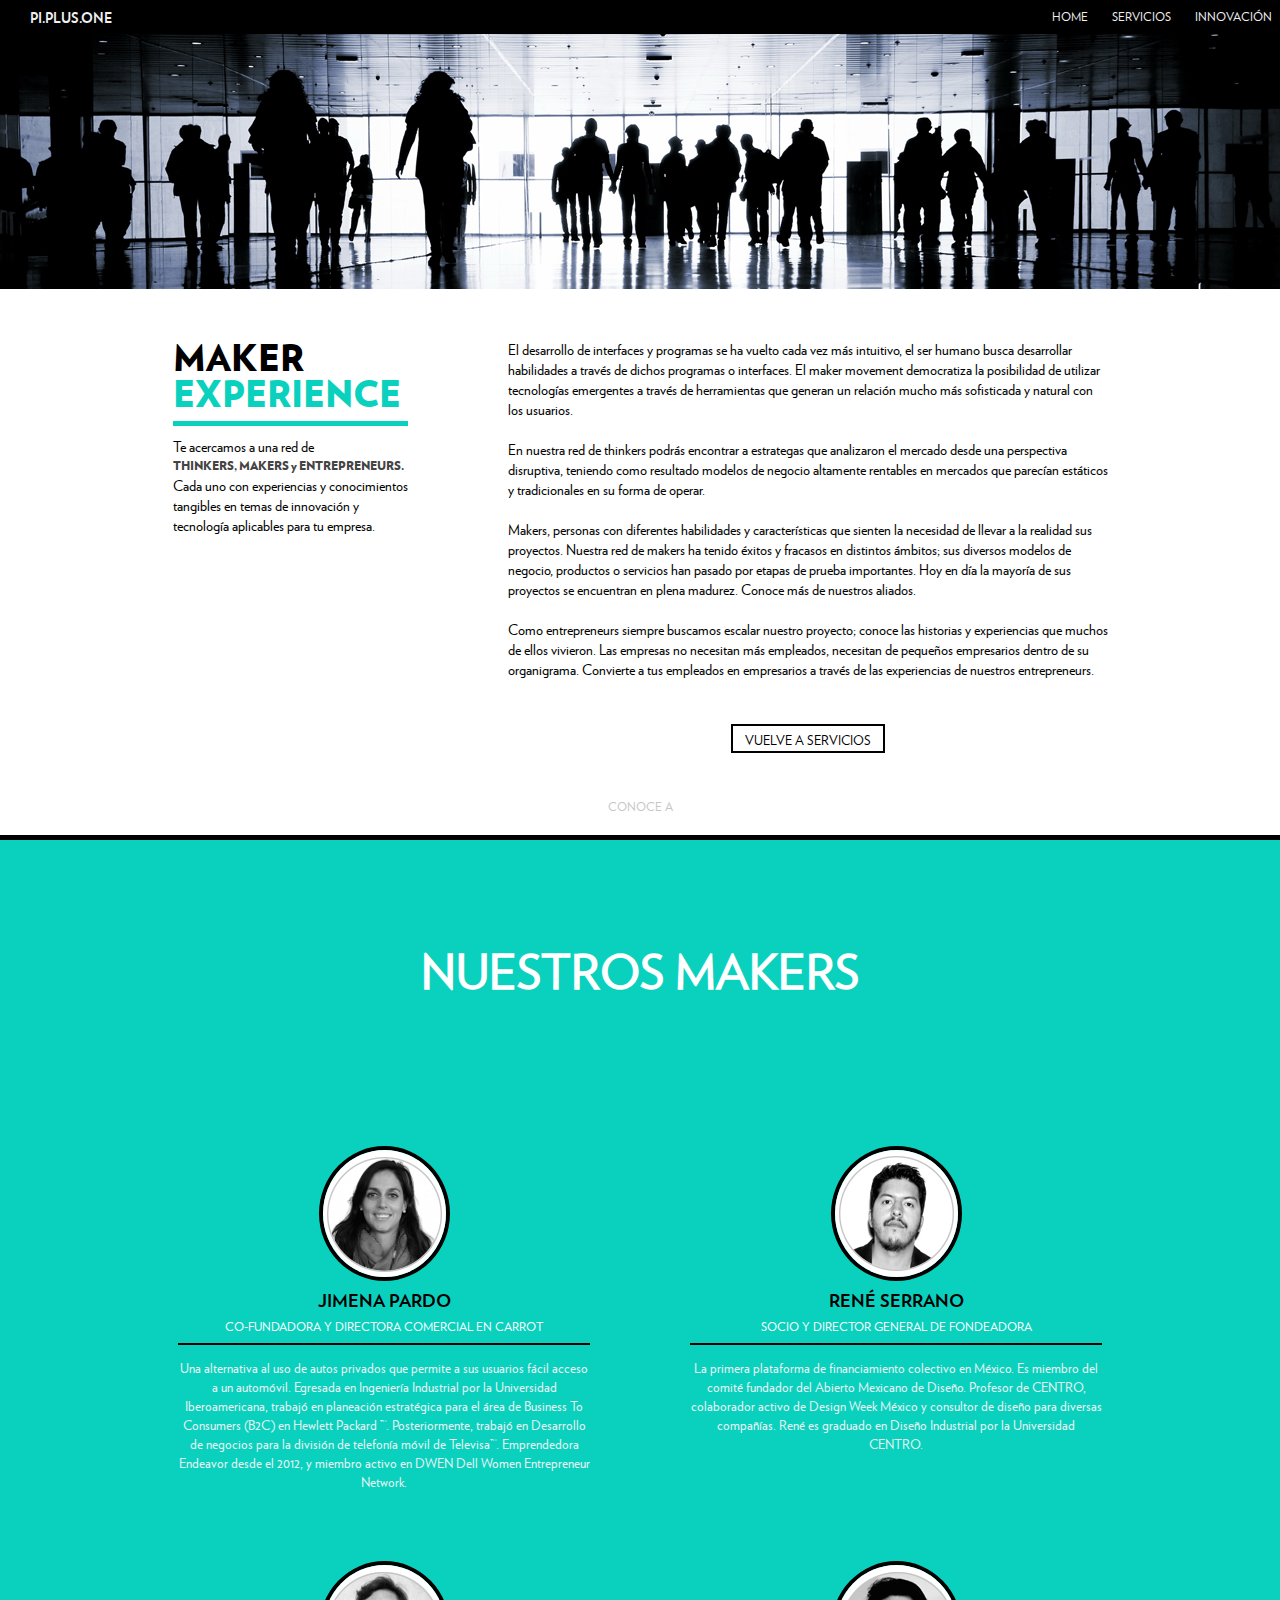
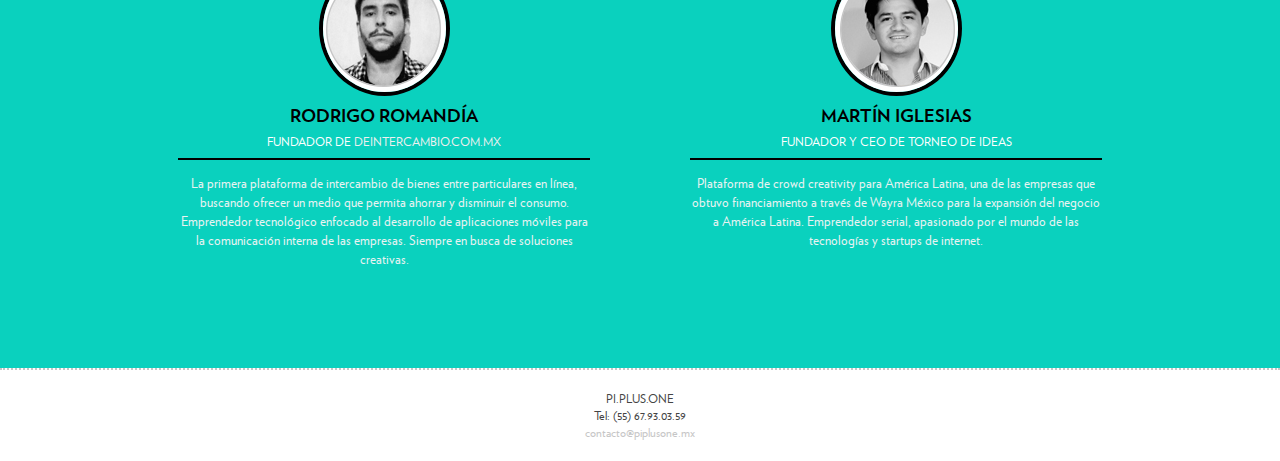
<file: html/maker-movement.html>
<!DOCTYPE html>
<html lang="en">
<head>
	<meta charset="utf-8"/>	
	<meta description="Maker Movement - Pi+One, Innovation Lab"/>
	<meta name="viewport" content="width=device-width, initial-scale=1, maximum-scale=1"/> <!-- Es lo que se tiene que agregar para dispositivos moviles, responsive design -->
	<title>Maker Movement - Pi+One, Innovation Lab</title>
	<link rel="stylesheet" type="text/css" href="../css/normalize.css">
	<link rel="stylesheet" type="text/css" href="../css/estilos-servicios.css">
	<link rel="stylesheet" type="text/css" href="../css/estilos-pp1.css">
	<script type="text/javascript" src="../css/jquery.js"></script>
	<script type="text/javascript">
	  $(document).ready(function() {
		  var menu = $('#menu-botones');
		  var contenedor = $('#menu-header');
		  var cont_offset = contenedor.offset();
		  // Cada vez que se haga scroll en la página
		  // haremos un chequeo del estado del menú
		  // y lo vamos a alternar entre 'fixed' y 'static'.

		  $(window).on('scroll', function() {
		  	 //alert($(window).scrollTop());
		    if($(window).scrollTop() > cont_offset.top) {
		      menu.addClass('menu-fijo');
		    } else {
		      menu.removeClass('menu-fijo');
		    }
		  });
		});
	  </script>

	  <!-- Funcion para desplegar submenu -->
	  <script type="text/javascript">
	  	function muestra_oculta(id) 
	  	{
   			if (document.getElementById) 
   			{
      			var menu = document.getElementById(id);
      			menu.style.display = (menu.style.display == 'none') ? 'block' : 'none';
   			}
		}
		window.onload = function(){
   			muestra_oculta('submenu');
		}
	  </script>

</head>
<body id="body-pag">
	<header>
		<nav id="menu-header">
			<ul id="menu-botones">
				<li class="boton-pp1">
					PI.PLUS.ONE
				</li>
				<li class="boton-derecha">
					<a href="../index.html#conoce-mas">INNOVACIÓN</a>
				</li>
				<li>
					<a href="../index.html#servicios-1024">SERVICIOS</a>
				</li>				<li>
					<a href="../index.html">HOME</a>
				</li>
			</ul>
		</nav>
		
		<nav id="menu-header-smart">
			<ul id="menu-botones-smart">
				<li class="boton-pp1">
					PI.PLUS.ONE
				</li>
				<li>
					<a class="icon-list" onclick="muestra_oculta('submenu')"></a>
				</li>
			</ul>
			<ul id="submenu">
				<li>
					<a href="../index.html" onclick="muestra_oculta('submenu')">HOME</a>
				</li>
				<li>
					<a href="../index.html#servicios-low-res" onclick="muestra_oculta('submenu')">SERVICIOS</a>
				</li>
				<li class="boton-derecha">
					<a href="../index.html#conoce-mas" onclick="muestra_oculta('submenu')">INNOVACIÓN</a>
				</li>
			</ul> 
		</nav>
	</header>
<!-- *********************************************************** -->
	<section id="banner" >
		<div class="banner-container">
			<figure class="banner-fig">
					<img class="banner-img" src="../img-v1/servicios/makerexp.jpg"/></img>
			</figure>
		</div>
	</section>
<!-- *********************************************************** -->

	<section id="contenido">
		<div class="contenido-container">
			<div class="encabezado">
				<p class="titulo-negro">MAKER</p>
				<p class="titulo-verde">EXPERIENCE</p>
				<div class="subtitulo-container">
					<p class="subtitulo">Te acercamos a una red de <p class="subtitulo-bold">THINKERS, MAKERS y ENTREPRENEURS.</p><p class="subtitulo">Cada uno con experiencias y conocimientos tangibles en temas de innovación y tecnología aplicables para tu empresa.</p>
				</div>
			</div>
			<div class="texto">
				<p class="full-text">El desarrollo de interfaces y programas se ha vuelto cada vez más intuitivo, el ser humano busca desarrollar habilidades a través de dichos programas o interfaces. El maker movement democratiza la posibilidad de utilizar tecnologías emergentes a través de herramientas que generan un relación mucho más sofisticada y natural con los usuarios.
				</p>
				<p class="full-text">
				En nuestra red de thinkers podrás encontrar a estrategas que analizaron el mercado desde una perspectiva disruptiva, teniendo como resultado modelos de negocio altamente rentables en mercados que parecían estáticos y tradicionales en su forma de operar.
				</p>
				<p class="full-text">
				Makers, personas con diferentes habilidades y características que sienten la necesidad de llevar a la realidad sus proyectos. Nuestra red de makers ha tenido éxitos y fracasos en distintos ámbitos; sus diversos modelos de negocio, productos o servicios han pasado por etapas de prueba importantes. Hoy en día la mayoría de sus proyectos se encuentran en plena madurez. Conoce más de nuestros aliados. 
				</p>
				<p class="full-text">
				Como entrepreneurs siempre buscamos escalar nuestro proyecto; conoce las historias y experiencias que muchos de ellos vivieron. Las empresas no necesitan más empleados, necesitan de pequeños empresarios dentro de su organigrama. Convierte a tus empleados en empresarios a través de las experiencias de nuestros entrepreneurs.  
				</p>
				<div class="volver-boton">
					<a class="texto-boton" href="../index.html#servicios-1024">VUELVE A SERVICIOS</a>
				</div> 
			</div>		
		</div>
		<div class="texto-pie">
			<p>CONOCE A </p>
		</div>
	</section>
	<section id="conoce-a">
		<h3>NUESTROS MAKERS</h3>
		<div class="nuestros-makers-container">
			<div class="renglon">
				<div class="col">
					<figure>
						<img class="foto-maker" src="../img-v1/servicios/foto1.jpg"></img>
					</figure>
					<p class="nombre">
						JIMENA PARDO
					</p>
					<p class="rol">
						CO-FUNDADORA Y DIRECTORA COMERCIAL EN CARROT
					</p>
					<p class="desc">
						Una alternativa al uso de autos privados que permite a sus usuarios fácil acceso a un automóvil. Egresada en Ingeniería Industrial por la Universidad Iberoamericana, trabajó en planeación estratégica para el área de Business To Consumers (B2C) en Hewlett Packard ™. Posteriormente, trabajó en Desarrollo de negocios para la división de telefonía móvil de Televisa™. Emprendedora Endeavor desde el 2012, y miembro activo en DWEN Dell Women Entrepreneur Network.
					</p>
				</div>
				<div class="col">
					<figure>
						<img class="foto-maker" src="../img-v1/servicios/foto2.jpg"></img>
					</figure>
					<p class="nombre">
						RENÉ SERRANO
					</p>
					<p class="rol">
						SOCIO Y DIRECTOR GENERAL DE FONDEADORA
					</p>
					<p class="desc">
						La primera plataforma de financiamiento colectivo en México. Es miembro del comité fundador del Abierto Mexicano de Diseño. Profesor de CENTRO, colaborador activo de Design Week México y consultor de diseño para diversas compañías. René es graduado en Diseño Industrial por la Universidad CENTRO.
					</p>
				</div>
			</div>
			<div class="renglon">
				<div class="col">
					<figure>
						<img class="foto-maker" src="../img-v1/servicios/foto3.jpg"></img>
					</figure>
					<p class="nombre">
						RODRIGO ROMANDÍA
					</p>
					<p class="rol">
						FUNDADOR DE <a href="www.deIntercambio.com.mx">DEINTERCAMBIO.COM.MX</a>
					</p>
					<p class="desc">
						La primera plataforma de intercambio de bienes entre particulares en línea, buscando ofrecer un medio que permita ahorrar y disminuir el consumo. Emprendedor tecnológico enfocado al desarrollo de aplicaciones móviles para la comunicación interna de las empresas. Siempre en busca de soluciones creativas.
					</p>
				</div>
				<div class="col">
					<figure>
						<img class="foto-maker" src="../img-v1/servicios/foto4.jpg"></img>
					</figure>
					<p class="nombre">
						MARTÍN IGLESIAS
					</p>
					<p class="rol">
						FUNDADOR Y CEO DE TORNEO DE IDEAS
					</p>
					<p class="desc">
						Plataforma de crowd creativity para América Latina, una de las empresas que obtuvo financiamiento a través de Wayra México para la expansión del negocio a América Latina. Emprendedor serial, apasionado por el mundo de las tecnologías y startups de internet.
					</p>
				</div>
			</div>

		</div>

	</section>
<!-- *********************************************************** -->
	<footer>
		<div class="footer-container">
			<p>PI.PLUS.ONE</p>
			<p>Tel: (55) 67.93.03.59</p>
			<p>
				<a class="correo-contacto"href="mailto:contacto@piplusone.mx?Subject=Contacto PiPlusOne" target="_top">contacto@piplusone.mx
				</a>
			</p>
		</div>
	</footer>


</body>
</html>
</file>
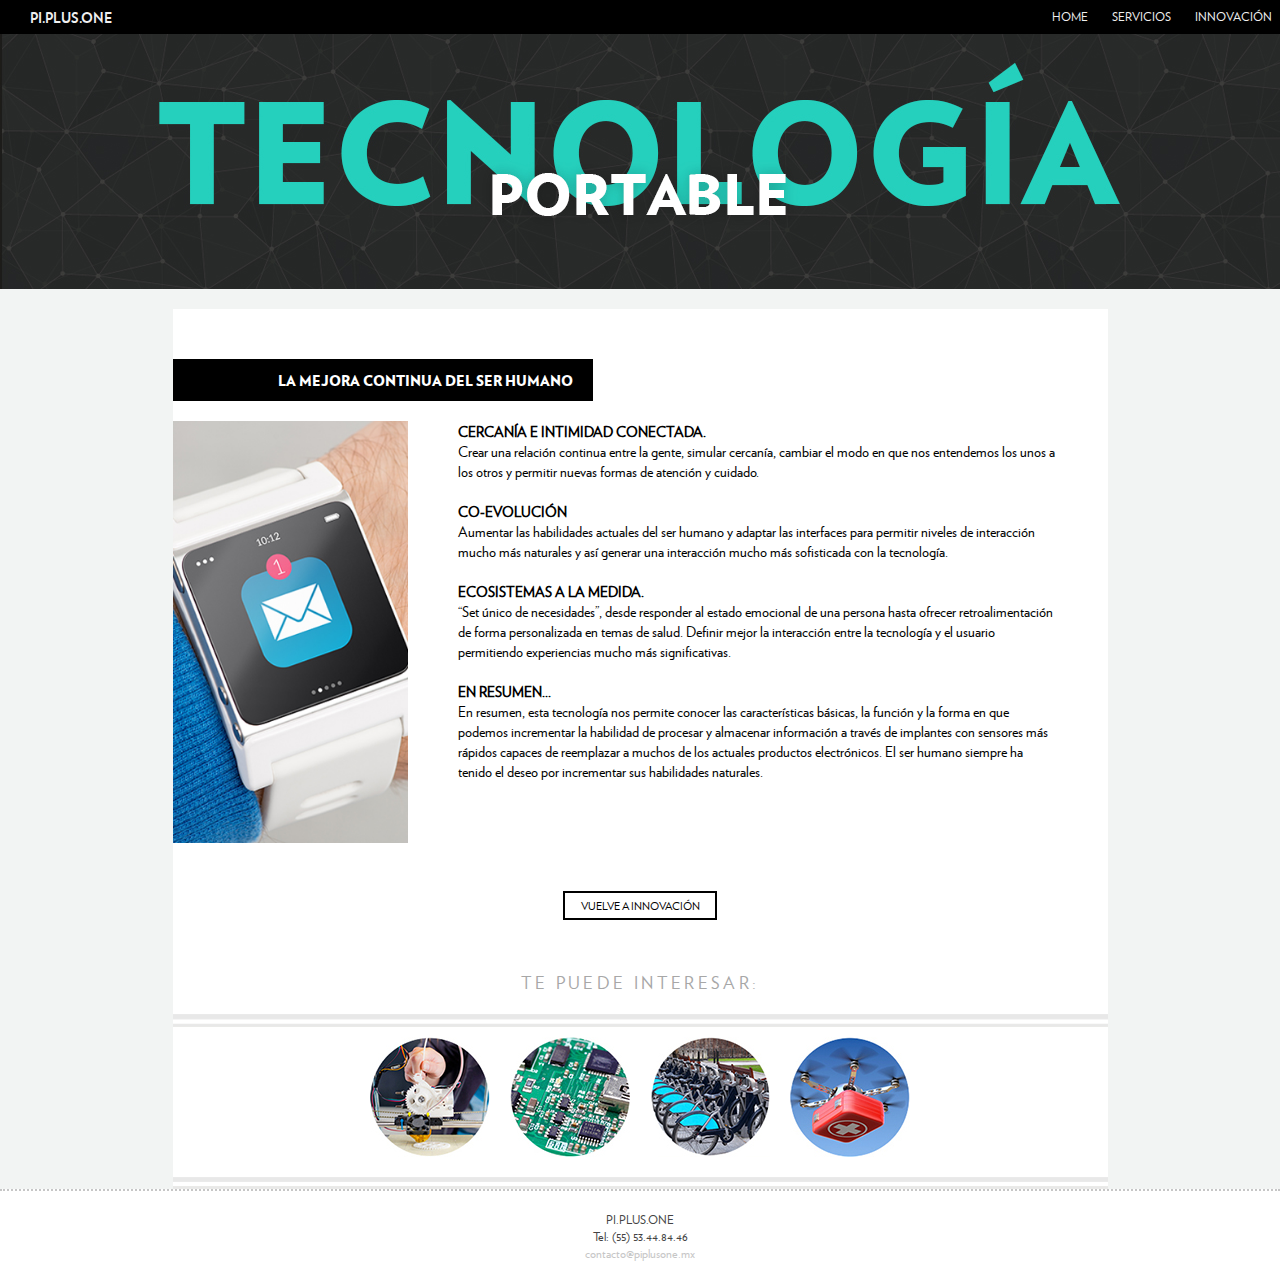
<file: html/tecnologia-portable.html>
<!DOCTYPE html>
<html lang="en">
<head>
	<meta charset="utf-8"/>	
	<meta description="Tecnología Portable - Pi+One - Innovation Lab"/>
	<meta name="viewport" content="width=device-width, initial-scale=1, maximum-scale=1"/> <!-- Es lo que se tiene que agregar para dispositivos moviles, responsive design -->
	<title>Tecnología Portable - Pi+One - Innovation Lab</title>
	<link rel="stylesheet" type="text/css" href="../css/normalize.css">
	<link rel="stylesheet" type="text/css" href="../css/estilos-innovacion.css">
	<link rel="stylesheet" type="text/css" href="../css/estilos-pp1.css">
	<script type="text/javascript" src="../css/jquery.js"></script>
	<script type="text/javascript">
	  $(document).ready(function() {
		  var menu = $('#menu-botones');
		  var contenedor = $('#menu-header');
		  var cont_offset = contenedor.offset();
		  // Cada vez que se haga scroll en la página
		  // haremos un chequeo del estado del menú
		  // y lo vamos a alternar entre 'fixed' y 'static'.

		  $(window).on('scroll', function() {
		  	 //alert($(window).scrollTop());
		    if($(window).scrollTop() > cont_offset.top) {
		      menu.addClass('menu-fijo');
		    } else {
		      menu.removeClass('menu-fijo');
		    }
		  });
		});
	  </script>

	  <!-- Funcion para desplegar submenu -->
	  <script type="text/javascript">
	  	function muestra_oculta(id) 
	  	{
   			if (document.getElementById) 
   			{
      			var menu = document.getElementById(id);
      			menu.style.display = (menu.style.display == 'none') ? 'block' : 'none';
   			}
		}
		window.onload = function(){
   			muestra_oculta('submenu');
		}
	  </script>

</head>
<body id="body-pag">
	<header>
		<nav id="menu-header">
			<ul id="menu-botones">
				<li class="boton-pp1">
					PI.PLUS.ONE
				</li>
				<li class="boton-derecha">
					<a href="../index.html#conoce-mas">INNOVACIÓN</a>
				</li>
				<li>
					<a href="../index.html#servicios-1024">SERVICIOS</a>
				</li>				<li>
					<a href="../index.html">HOME</a>
				</li>
			</ul>
		</nav>
		
		<nav id="menu-header-smart">
			<ul id="menu-botones-smart">
				<li class="boton-pp1">
					PI.PLUS.ONE
				</li>
				<li>
					<a class="icon-list" onclick="muestra_oculta('submenu')"></a>
				</li>
			</ul>
			<ul id="submenu">
				<li>
					<a href="../index.html" onclick="muestra_oculta('submenu')">HOME</a>
				</li>
				<li>
					<a href="../index.html#servicios-low-res" onclick="muestra_oculta('submenu')">SERVICIOS</a>
				</li>
				<li class="boton-derecha">
					<a href="../index.html#conoce-mas" onclick="muestra_oculta('submenu')">INNOVACIÓN</a>
				</li>
			</ul> 
		</nav>
	</header>
<!-- *********************************************************** -->
	<section id="banner" >
		<div class="banner-container">
			<figure class="banner-fig">
					<img class="banner-img" src="../img-v1/innovacion/header_tecnologia_portable.jpg"/></img>
			</figure>
		</div>
	</section>
<!-- *********************************************************** -->

	<section id="contenido">
		<div class="contenido-container">
			<div class="titulo">
				LA MEJORA CONTINUA DEL SER HUMANO
			</div>
			<div class="ilustra">
				<figure>
					<img class="imagen" src="../img-v1/innovacion/foto_tecnologia_portable.jpg"></img>
				</figure>
			</div>
			<div class="texto">
				<p class="full-text-bold">CERCANÍA E INTIMIDAD CONECTADA.<p>
				<p class="full-text">Crear una relación continua entre la gente, simular cercanía, cambiar el modo en que nos entendemos los unos a los otros y permitir nuevas formas de atención y cuidado.
				</p>
				<p class="full-text-bold">CO-EVOLUCIÓN<p>
				<p class="full-text">
				Aumentar las habilidades actuales del ser humano y adaptar las interfaces para permitir niveles de interacción mucho más naturales y así generar una interacción mucho más sofisticada con la tecnología.
				</p>
				<p class="full-text-bold">ECOSISTEMAS A LA MEDIDA.<p>
				<p class="full-text">
				“Set único de necesidades”, desde responder al estado emocional de una persona hasta ofrecer retroalimentación de forma personalizada en temas de salud. Definir mejor la interacción entre la tecnología y el usuario permitiendo experiencias mucho más significativas.
				</p>
				<p class="full-text-bold">EN RESUMEN...<p>
				<p class="full-text">
				En resumen, esta tecnología nos permite conocer las características básicas, la función y la forma en que podemos incrementar la habilidad de procesar y almacenar información a través de implantes con sensores más rápidos capaces de reemplazar a muchos de los actuales productos electrónicos. El ser humano siempre ha tenido el deseo por incrementar sus habilidades naturales. 
				</p>
			</div>	
			<div class="volver-boton">
				<a class="texto-boton" href="../index.html#conoce-mas">VUELVE A INNOVACIÓN</a>
			</div> 
			<div class="texto-pie">
					TE PUEDE INTERESAR:
			</div>		
		</div>
	</section>
		<section id="innovacion">
		<figure class="pleca-fig">
			<img class="pleca-img" src="../img-v1/innovacion/plecaGRIS_arriba.jpg"></img>
		</figure>
		<div class="fondo">
			<div class="innovacion-container">
					<div class="tema-circulo-item">
						<a class="tema-circulo-img-item1" href="../html/impresion-3d.html">
						</a>
					</div>
					<div class="tema-circulo-item">
						<a class="tema-circulo-img-item3" href="../html/internet.html">
						</a>
					</div>
					<div class="tema-circulo-item">
						<a class="tema-circulo-img-item4" href="../html/economia-colaborativa.html">
						</a>
					</div>
					<div class="tema-circulo-item">
						<a class="tema-circulo-img-item5" href="../html/drones-industrias.html">
						</a>
					</div>
			</div>
			<figure class="pleca-fig">
				<img class="pleca-img" src="../img-v1/innovacion/plecaGRIS_arriba.jpg"></img>
		</figure>
		</div>
	</section>
<!-- *********************************************************** -->
	<footer>
		<div class="footer-container">
			<p>PI.PLUS.ONE</p>
			<p>Tel: (55) 53.44.84.46</p>
			<p>
				<a class="correo-contacto"href="mailto:contacto@piplusone.mx?Subject=Contacto PiPlusOne" target="_top">contacto@piplusone.mx
				</a>
			</p>
		</div>
	</footer>


</body>
</html>
</file>
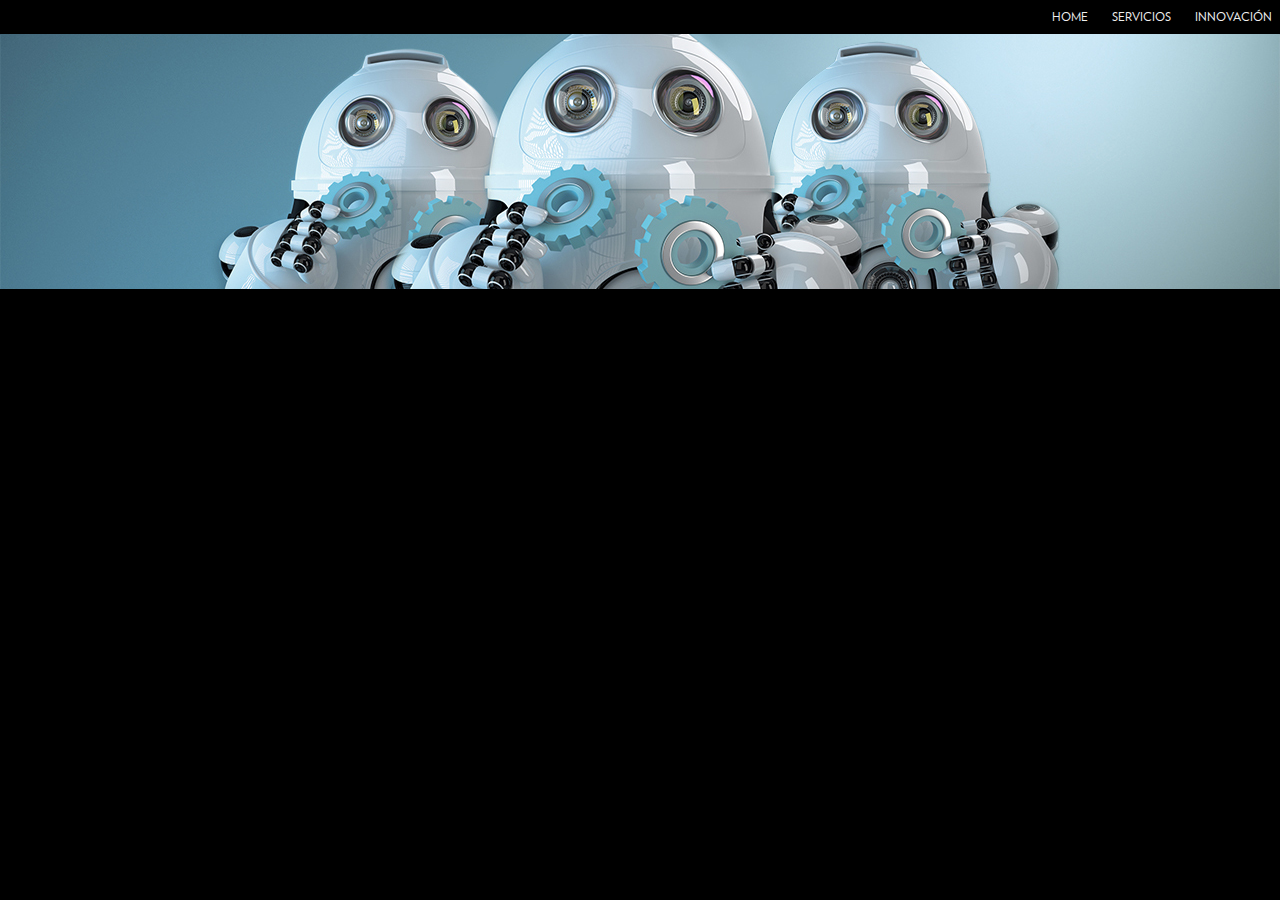
<file: html/template-innovacion.html>
<!DOCTYPE html>
<html lang="en">
<head>
	<meta charset="utf-8"/>	
	<meta description="Pi+One, Innovation Lab - Innovacion"/>
	<meta name="viewport" content="width=device-width, initial-scale=1, maximum-scale=1"/> <!-- Es lo que se tiene que agregar para dispositivos moviles, responsive design -->
	<title>Pi+One - Innovation Lab - Innovacion</title>
	<link rel="stylesheet" type="text/css" href="../css/normalize.css">
	<link rel="stylesheet" type="text/css" href="../css/estilos-servicios.css">
	<link rel="stylesheet" type="text/css" href="../css/estilos-pp1.css">
	<script type="text/javascript" src="../css/jquery.js"></script>
	<script type="text/javascript">
	  $(document).ready(function() {
		  var menu = $('#menu-botones');
		  var contenedor = $('#menu-header');
		  var cont_offset = contenedor.offset();
		  // Cada vez que se haga scroll en la página
		  // haremos un chequeo del estado del menú
		  // y lo vamos a alternar entre 'fixed' y 'static'.

		  $(window).on('scroll', function() {
		  	 //alert($(window).scrollTop());
		    if($(window).scrollTop() > cont_offset.top) {
		      menu.addClass('menu-fijo');
		    } else {
		      menu.removeClass('menu-fijo');
		    }
		  });
		});
	  </script>

	  <!-- Funcion para desplegar submenu -->
	  <script type="text/javascript">
	  	function muestra_oculta(id) 
	  	{
   			if (document.getElementById) 
   			{
      			var menu = document.getElementById(id);
      			menu.style.display = (menu.style.display == 'none') ? 'block' : 'none';
   			}
		}
		window.onload = function(){
   			muestra_oculta('submenu');
		}
	  </script>

</head>
<body>
	<header>
		<nav id="menu-header">
			<ul id="menu-botones">
				<li class="boton-derecha">
					<a href="../index.html#conoce-mas">INNOVACIÓN</a>
				</li>
				<li>
					<a href="../index.html#servicios-1024">SERVICIOS</a>
				</li>				<li>
					<a href="../index.html">HOME</a>
				</li>
			</ul>
		</nav>
		
		<nav id="menu-header-smart">
			<a class="icon-list" onclick="muestra_oculta('submenu')" href="#"></a>
					<ul id="submenu">
						<li>
							<a href="../index.html" onclick="muestra_oculta('submenu')">HOME</a>
						</li>
						<li>
							<a href="../index.html#servicios-low-res" onclick="muestra_oculta('submenu')">SERVICIOS</a>
						</li>
						<li class="boton-derecha">
							<a href="../index.html#conoce-mas" onclick="muestra_oculta('submenu')">INNOVACIÓN</a>
						</li>
					</ul> 
		</nav>
	</header>
<!-- *********************************************************** -->
	<section id="banner" >
		<div class="banner-container">
			<figure class="banner-fig">
					<img class="banner-img" src="../img-v1/servicios/futuristics.jpg"/></img>
			</figure>
		</div>
	</section>
<!-- *********************************************************** -->

	<section id="contenido">
		<div class="encabezado-container">
		</div>
		<div class="contenido-conteiner">
		</div>
	</section>
<!-- *********************************************************** -->
	<footer>
	</footer>

</body>
</html>
</file>
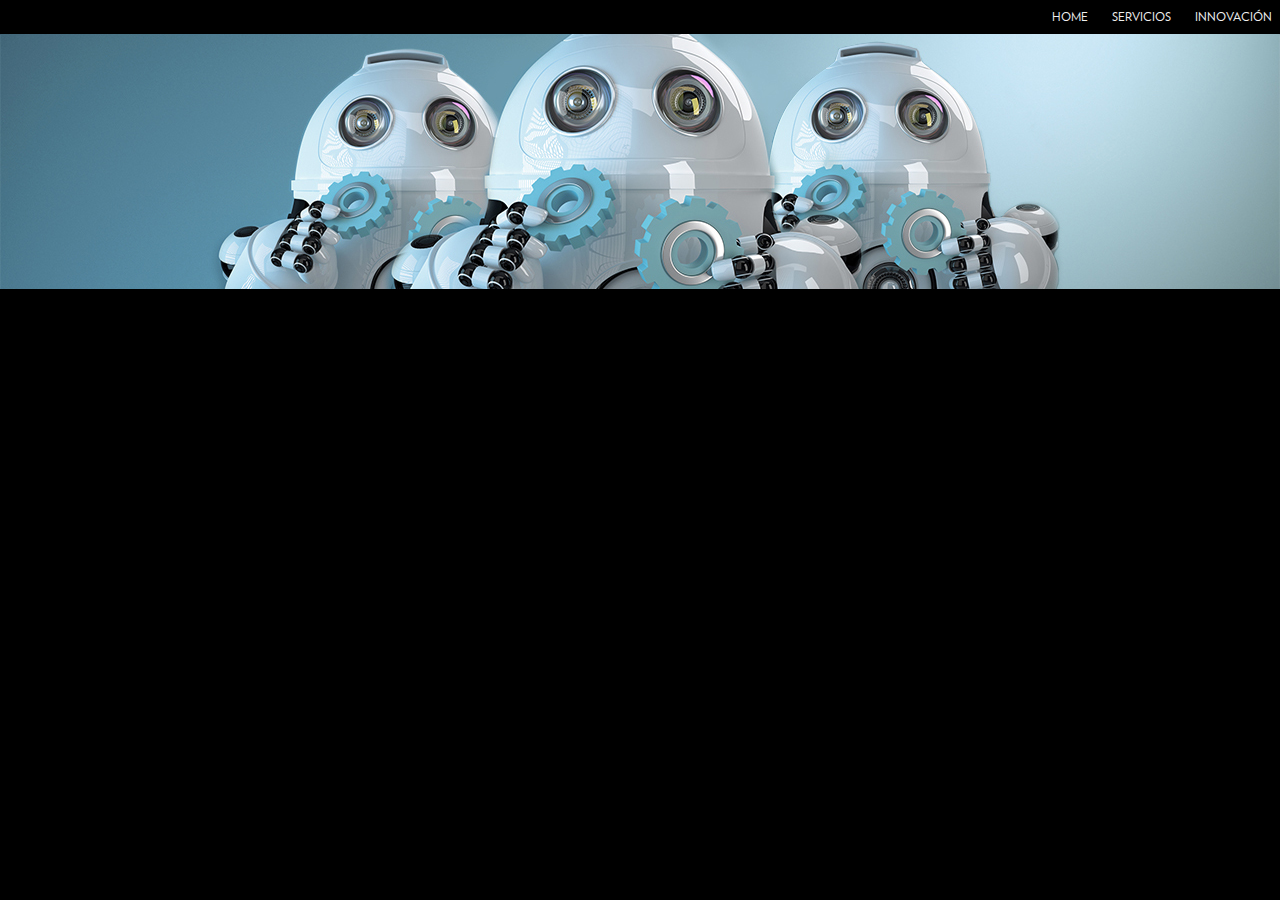
<file: html/template-servicios.html>
<!DOCTYPE html>
<html lang="en">
<head>
	<meta charset="utf-8"/>	
	<meta description="Pi+One, Innovation Lab - Servicios - Futuristic Scenarios"/>
	<meta name="viewport" content="width=device-width, initial-scale=1, maximum-scale=1"/> <!-- Es lo que se tiene que agregar para dispositivos moviles, responsive design -->
	<title>Pi+One - Innovation Lab - Servicios - Futuristic Scenarios</title>
	<link rel="stylesheet" type="text/css" href="../css/normalize.css">
	<link rel="stylesheet" type="text/css" href="../css/estilos-servicios.css">
	<link rel="stylesheet" type="text/css" href="../css/estilos-pp1.css">
	<script type="text/javascript" src="../css/jquery.js"></script>
	<script type="text/javascript">
	  $(document).ready(function() {
		  var menu = $('#menu-botones');
		  var contenedor = $('#menu-header');
		  var cont_offset = contenedor.offset();
		  // Cada vez que se haga scroll en la página
		  // haremos un chequeo del estado del menú
		  // y lo vamos a alternar entre 'fixed' y 'static'.

		  $(window).on('scroll', function() {
		  	 //alert($(window).scrollTop());
		    if($(window).scrollTop() > cont_offset.top) {
		      menu.addClass('menu-fijo');
		    } else {
		      menu.removeClass('menu-fijo');
		    }
		  });
		});
	  </script>

	  <!-- Funcion para desplegar submenu -->
	  <script type="text/javascript">
	  	function muestra_oculta(id) 
	  	{
   			if (document.getElementById) 
   			{
      			var menu = document.getElementById(id);
      			menu.style.display = (menu.style.display == 'none') ? 'block' : 'none';
   			}
		}
		window.onload = function(){
   			muestra_oculta('submenu');
		}
	  </script>

</head>
<body>
	<header>
		<nav id="menu-header">
			<ul id="menu-botones">
				<li class="boton-derecha">
					<a href="../index.html#conoce-mas">INNOVACIÓN</a>
				</li>
				<li>
					<a href="../index.html#servicios-1024">SERVICIOS</a>
				</li>				<li>
					<a href="../index.html">HOME</a>
				</li>
			</ul>
		</nav>
		
		<nav id="menu-header-smart">
			<a class="icon-list" onclick="muestra_oculta('submenu')" href="#"></a>
					<ul id="submenu">
						<li>
							<a href="../index.html" onclick="muestra_oculta('submenu')">HOME</a>
						</li>
						<li>
							<a href="../index.html#servicios-low-res" onclick="muestra_oculta('submenu')">SERVICIOS</a>
						</li>
						<li class="boton-derecha">
							<a href="../index.html#conoce-mas" onclick="muestra_oculta('submenu')">INNOVACIÓN</a>
						</li>
					</ul> 
		</nav>
	</header>
<!-- *********************************************************** -->
	<section id="banner" >
		<div class="banner-container">
			<figure class="banner-fig">
					<img class="banner-img" src="../img-v1/servicios/futuristics.jpg"/></img>
			</figure>
		</div>
	</section>
<!-- *********************************************************** -->

	<section id="contenido">
		<div class="encabezado-container">
		</div>
		<div class="contenido-conteiner">
		</div>
	</section>
<!-- *********************************************************** -->
	<footer>
	</footer>

</body>
</html>
</file>
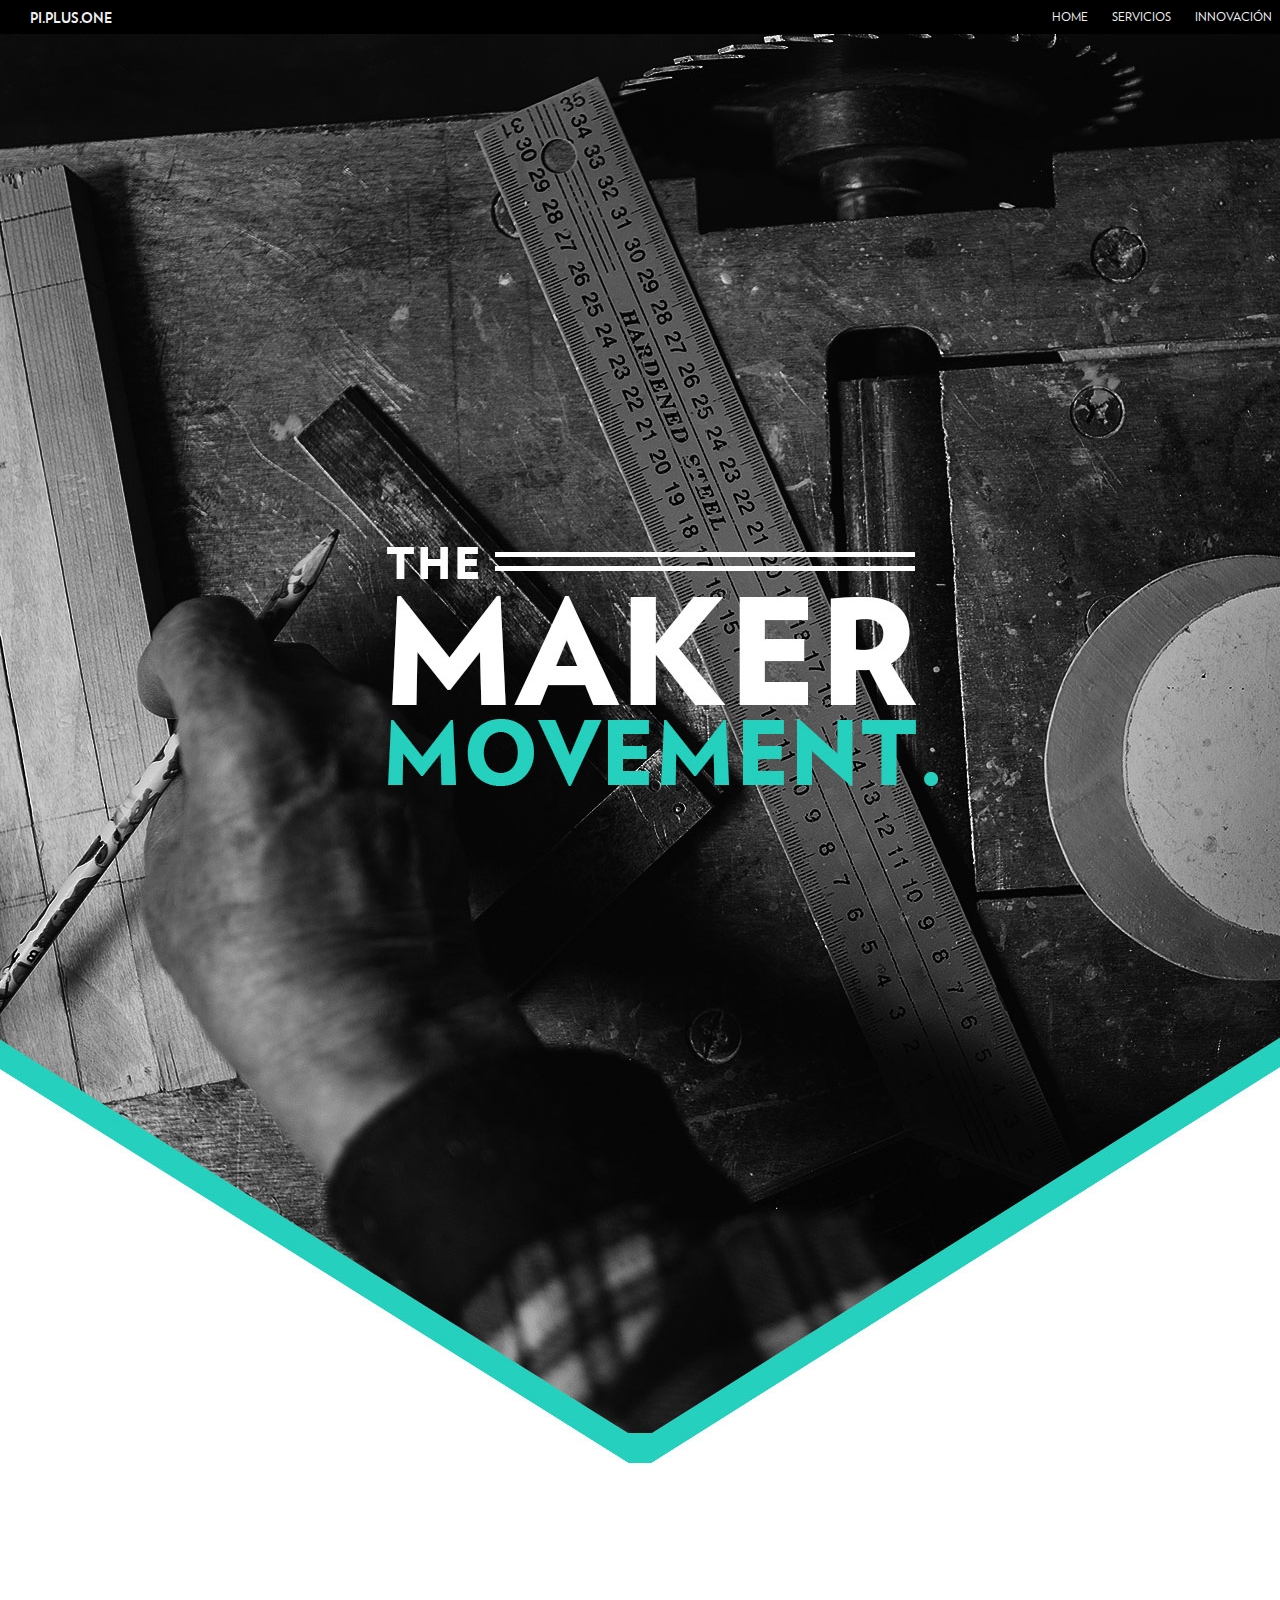
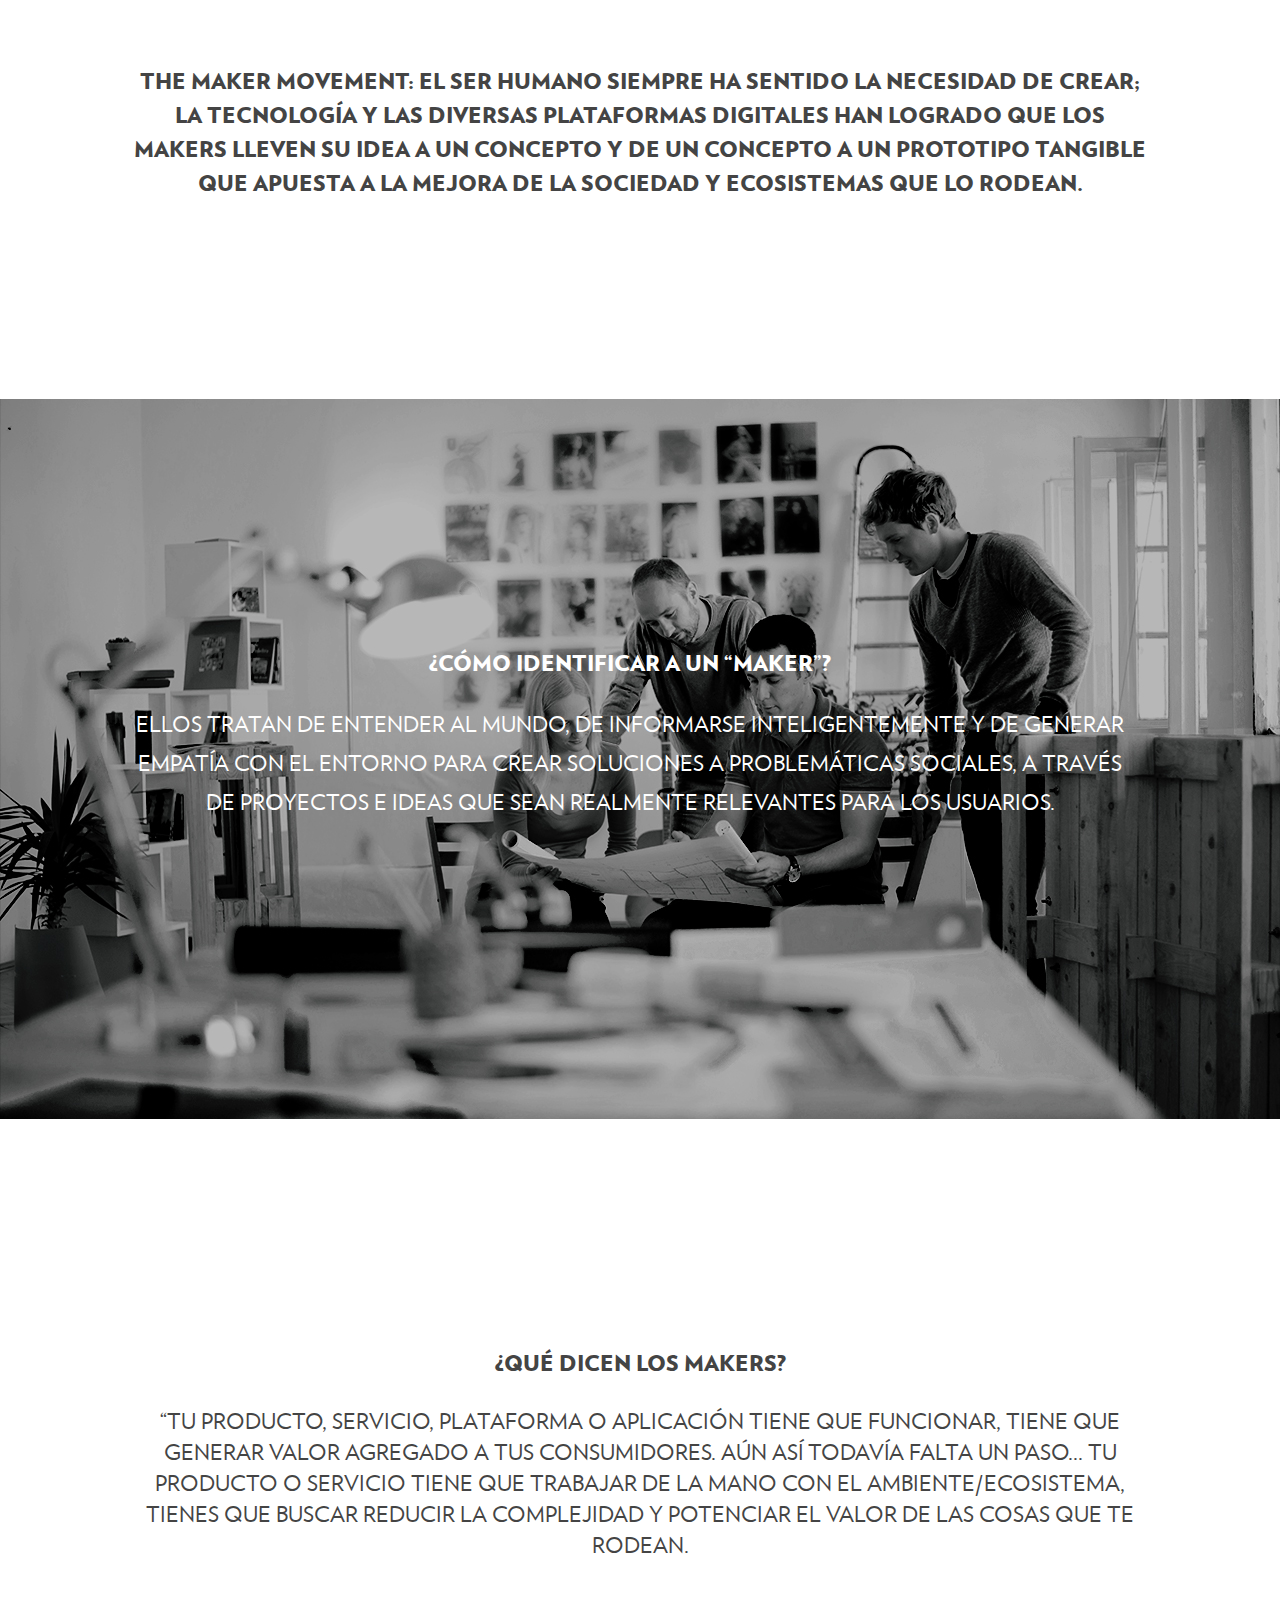
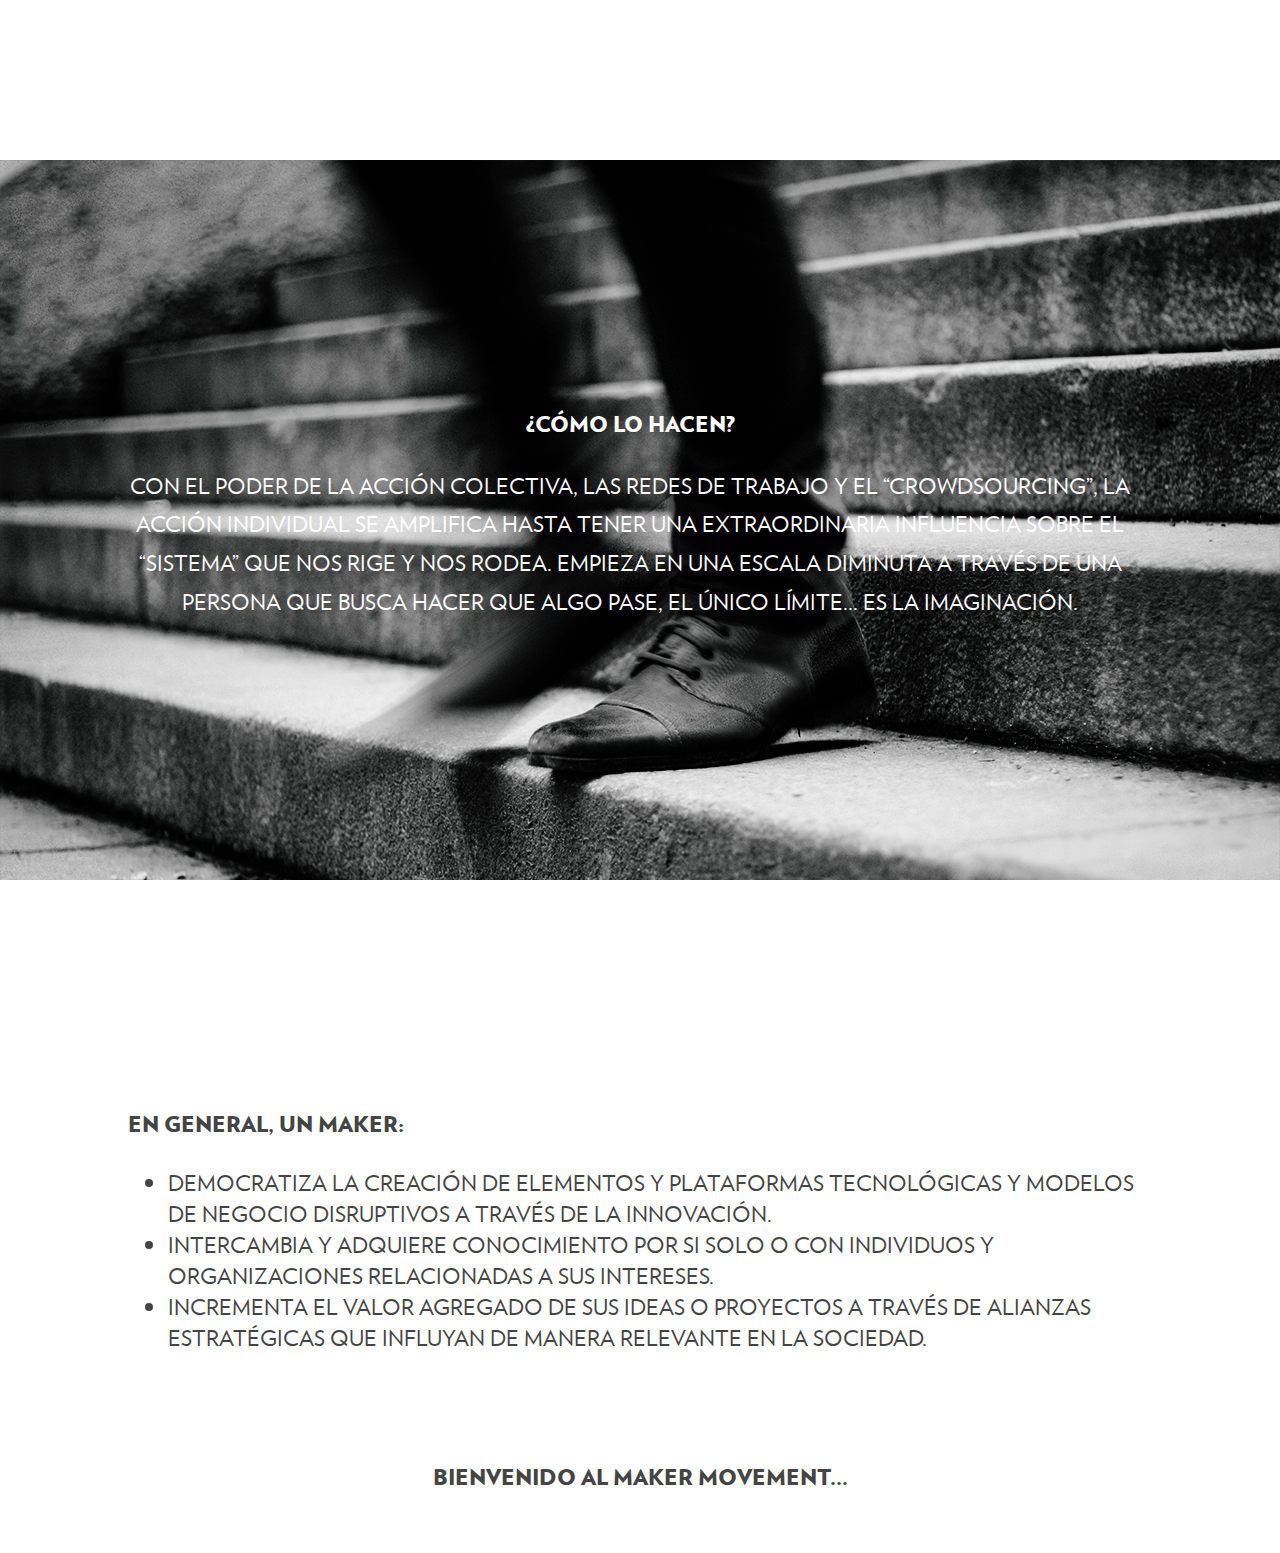
<file: html/the-maker-movement.html>
<!DOCTYPE html>
<html lang="en">
<head>
	<meta charset="utf-8"/>	
	<meta description="Pi+One, Innovation Lab - Servicios - Futuristic Scenarios"/>
	<meta name="viewport" content="width=device-width, initial-scale=1, maximum-scale=1"/> <!-- Es lo que se tiene que agregar para dispositivos moviles, responsive design -->
	<title>Pi+One - Innovation Lab - Servicios - Futuristic Scenarios</title>
	<link rel="stylesheet" type="text/css" href="../css/normalize.css">
	<link rel="stylesheet" type="text/css" href="../css/estilos-servicios.css">
	<link rel="stylesheet" type="text/css" href="../css/estilos-pp1.css">
	<script type="text/javascript" src="../css/jquery.js"></script>
	<script type="text/javascript">
	  $(document).ready(function() {
		  var menu = $('#menu-botones');
		  var contenedor = $('#menu-header');
		  var cont_offset = contenedor.offset();
		  // Cada vez que se haga scroll en la página
		  // haremos un chequeo del estado del menú
		  // y lo vamos a alternar entre 'fixed' y 'static'.

		  $(window).on('scroll', function() {
		  	 //alert($(window).scrollTop());
		    if($(window).scrollTop() > cont_offset.top) {
		      menu.addClass('menu-fijo');
		    } else {
		      menu.removeClass('menu-fijo');
		    }
		  });
		});
	  </script>

	  <!-- Funcion para desplegar submenu -->
	  <script type="text/javascript">
	  	function muestra_oculta(id) 
	  	{
   			if (document.getElementById) 
   			{
      			var menu = document.getElementById(id);
      			menu.style.display = (menu.style.display == 'none') ? 'block' : 'none';
   			}
		}
		window.onload = function(){
   			muestra_oculta('submenu');
		}
	  </script>

</head>
<body id="body-pag">
	<header>
		<nav id="menu-header">
			<ul id="menu-botones">
				<li class="boton-pp1">
					PI.PLUS.ONE
				</li>
				<li class="boton-derecha">
					<a href="../index.html#conoce-mas">INNOVACIÓN</a>
				</li>
				<li>
					<a href="../index.html#servicios-1024">SERVICIOS</a>
				</li>				<li>
					<a href="../index.html">HOME</a>
				</li>
			</ul>
		</nav>
		
		<nav id="menu-header-smart">
			<ul id="menu-botones-smart">
				<li class="boton-pp1">
					PI.PLUS.ONE
				</li>
				<li>
					<a class="icon-list" onclick="muestra_oculta('submenu')"></a>
				</li>
			</ul>
			<ul id="submenu">
				<li>
					<a href="../index.html" onclick="muestra_oculta('submenu')">HOME</a>
				</li>
				<li>
					<a href="../index.html#servicios-low-res" onclick="muestra_oculta('submenu')">SERVICIOS</a>
				</li>
				<li class="boton-derecha">
					<a href="../index.html#conoce-mas" onclick="muestra_oculta('submenu')">INNOVACIÓN</a>
				</li>
			</ul> 
		</nav>
	</header>
<!-- *********************************************************** -->
	<section id="banner" >
		<div class="banner-container">
			<figure class="banner-fig">
					<img class="banner-img" src="../img-v1/themakermovement_low.jpg"/></img>
			</figure>
		</div>
	</section>
<!-- *********************************************************** -->

	<section id="contenido-makers">
		<div class="makers-intro">
			<p class="makers-intro-text">
				THE MAKER MOVEMENT: EL SER HUMANO SIEMPRE HA SENTIDO LA NECESIDAD DE CREAR; LA TECNOLOGÍA Y LAS DIVERSAS PLATAFORMAS DIGITALES HAN LOGRADO QUE LOS MAKERS LLEVEN SU IDEA A UN CONCEPTO Y DE UN CONCEPTO A UN PROTOTIPO TANGIBLE QUE APUESTA A LA MEJORA DE LA SOCIEDAD Y ECOSISTEMAS QUE LO RODEAN.
			</p>
		</div>
		<div class="makers-identifica">
			<figure class="banner-fig">
					<img class="banner-img" src="../img-v1/imagen1.jpg"/></img>
			</figure>
			<div class="makers-identifica-text">
				<p class="subtitulo">
					¿CÓMO IDENTIFICAR A UN “MAKER”?
				</p>
				<p class="full-text">
					ELLOS TRATAN DE ENTENDER AL MUNDO, DE INFORMARSE INTELIGENTEMENTE Y DE GENERAR EMPATÍA CON EL ENTORNO PARA CREAR SOLUCIONES A PROBLEMÁTICAS SOCIALES, A TRAVÉS DE PROYECTOS E IDEAS QUE SEAN REALMENTE RELEVANTES PARA LOS USUARIOS.
				</p>
			</div>	
		</div>

		<div class="makers-que-dicen">
			<p class="makers-intro-subtitulo">
				¿QUÉ DICEN LOS MAKERS?
			</p>
			<p class="makers-intro-text">
				“TU PRODUCTO, SERVICIO, PLATAFORMA O APLICACIÓN TIENE QUE FUNCIONAR, TIENE QUE GENERAR VALOR AGREGADO A TUS CONSUMIDORES. AÚN ASÍ TODAVÍA FALTA UN PASO... TU PRODUCTO O SERVICIO TIENE QUE TRABAJAR DE LA MANO CON EL AMBIENTE/ECOSISTEMA, TIENES QUE BUSCAR REDUCIR LA COMPLEJIDAD Y POTENCIAR EL VALOR DE LAS COSAS QUE TE RODEAN.
			</p>
		</div>

		<div class="makers-identifica">
			<figure class="banner-fig">
					<img class="banner-img" src="../img-v1/imagen2.jpg"/></img>
			</figure>
			<div class="makers-identifica-text">
				<p class="subtitulo">
					¿CÓMO LO HACEN?
				</p>
				<p class="full-text">
					CON EL PODER DE LA ACCIÓN COLECTIVA, LAS REDES DE TRABAJO Y EL “CROWDSOURCING”, LA ACCIÓN INDIVIDUAL SE AMPLIFICA HASTA TENER UNA EXTRAORDINARIA INFLUENCIA SOBRE EL “SISTEMA” QUE NOS RIGE Y NOS RODEA. EMPIEZA EN UNA ESCALA DIMINUTA A TRAVÉS DE UNA PERSONA QUE BUSCA HACER QUE ALGO PASE, EL ÚNICO LÍMITE... ES LA IMAGINACIÓN.
				</p>
			</div>
		</div>

		<div class="makers-que-dicen">
			<p class="makers-intro-subtitulo-left">
				EN GENERAL, UN MAKER:
			</p>
			<ul class="makers-intro-text-left">
				<li>
					DEMOCRATIZA LA CREACIÓN DE ELEMENTOS Y PLATAFORMAS TECNOLÓGICAS Y MODELOS DE NEGOCIO DISRUPTIVOS A TRAVÉS DE LA INNOVACIÓN.
				</li>
				<li>
					INTERCAMBIA Y ADQUIERE CONOCIMIENTO POR SI SOLO O CON INDIVIDUOS Y ORGANIZACIONES RELACIONADAS A SUS INTERESES.
				</li>
				<li>
					INCREMENTA EL VALOR AGREGADO DE SUS IDEAS O PROYECTOS A TRAVÉS DE ALIANZAS ESTRATÉGICAS QUE INFLUYAN DE MANERA RELEVANTE EN LA SOCIEDAD.
				</li>
			</ul>
			<p class="foot-text">BIENVENIDO AL MAKER MOVEMENT...</p>
		</div>

		<div class="makers-video">
		</div>

	</section>
<!-- *********************************************************** -->
	<footer>
	</footer>

</body>
</html>
</file>
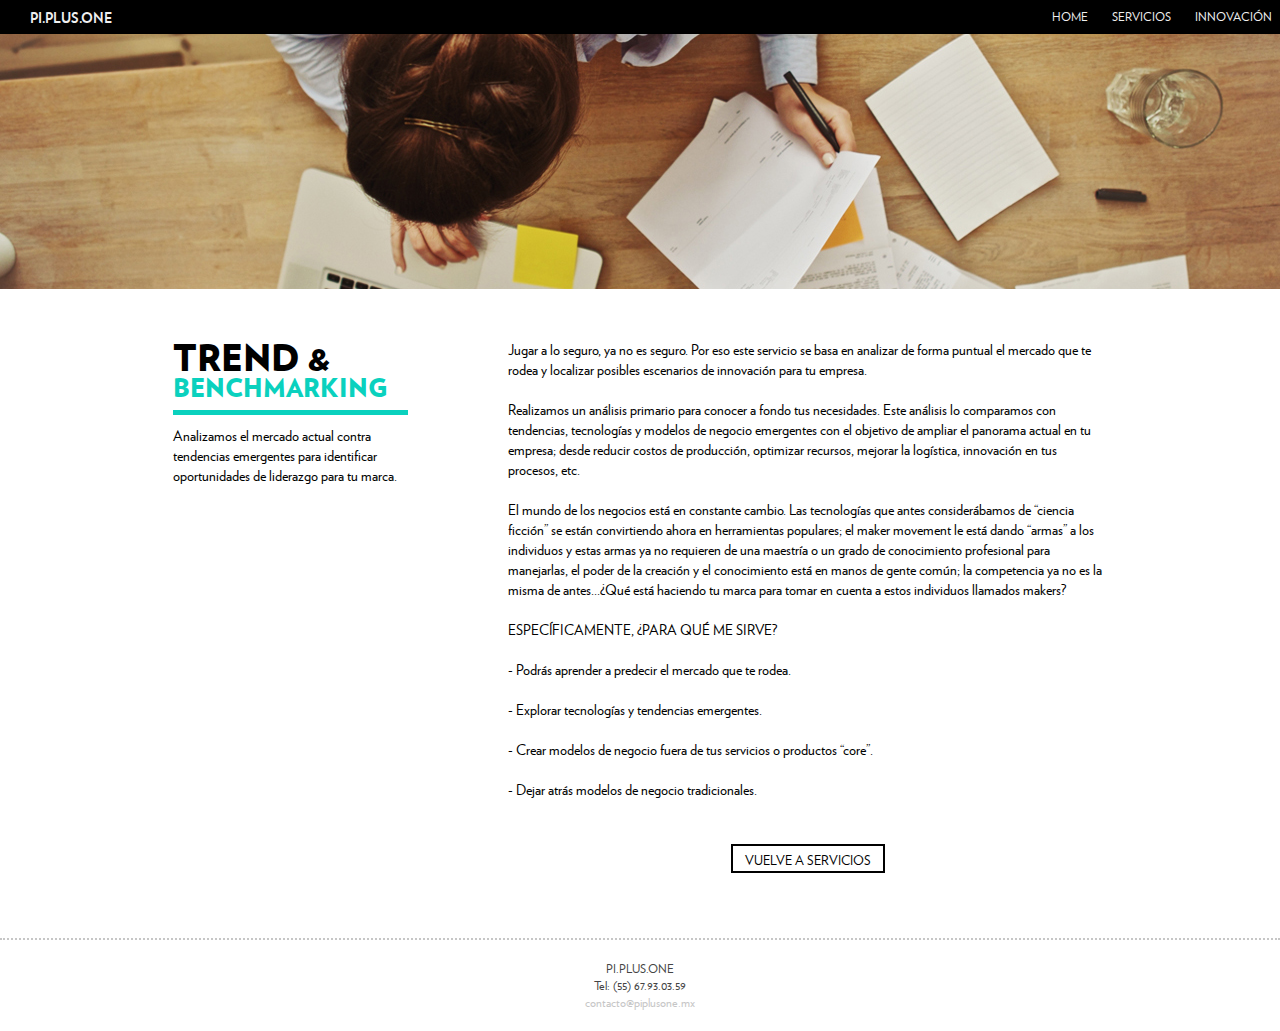
<file: html/trend-benchmarking.html>
<!DOCTYPE html>
<html lang="en">
<head>
	<meta charset="utf-8"/>	
	<meta description="Trend & Benchmarking - Pi+One, Innovation Lab"/>
	<meta name="viewport" content="width=device-width, initial-scale=1, maximum-scale=1"/> <!-- Es lo que se tiene que agregar para dispositivos moviles, responsive design -->
	<title>Trend & Benchmarking - Pi+One, Innovation Lab</title>
	<link rel="stylesheet" type="text/css" href="../css/normalize.css">
	<link rel="stylesheet" type="text/css" href="../css/estilos-servicios.css">
	<link rel="stylesheet" type="text/css" href="../css/estilos-pp1.css">
	<script type="text/javascript" src="../css/jquery.js"></script>
	<script type="text/javascript">
	  $(document).ready(function() {
		  var menu = $('#menu-botones');
		  var contenedor = $('#menu-header');
		  var cont_offset = contenedor.offset();
		  // Cada vez que se haga scroll en la página
		  // haremos un chequeo del estado del menú
		  // y lo vamos a alternar entre 'fixed' y 'static'.

		  $(window).on('scroll', function() {
		  	 //alert($(window).scrollTop());
		    if($(window).scrollTop() > cont_offset.top) {
		      menu.addClass('menu-fijo');
		    } else {
		      menu.removeClass('menu-fijo');
		    }
		  });
		});
	  </script>

	  <!-- Funcion para desplegar submenu -->
	  <script type="text/javascript">
	  	function muestra_oculta(id) 
	  	{
   			if (document.getElementById) 
   			{
      			var menu = document.getElementById(id);
      			menu.style.display = (menu.style.display == 'none') ? 'block' : 'none';
   			}
		}
		window.onload = function(){
   			muestra_oculta('submenu');
		}
	  </script>

</head>
<body id="body-pag">
	<header>
		<nav id="menu-header">
			<ul id="menu-botones">
				<li class="boton-pp1">
					PI.PLUS.ONE
				</li>
				<li class="boton-derecha">
					<a href="../index.html#conoce-mas">INNOVACIÓN</a>
				</li>
				<li>
					<a href="../index.html#servicios-1024">SERVICIOS</a>
				</li>				<li>
					<a href="../index.html">HOME</a>
				</li>
			</ul>
		</nav>
		
		<nav id="menu-header-smart">
			<ul id="menu-botones-smart">
				<li class="boton-pp1">
					PI.PLUS.ONE
				</li>
				<li>
					<a class="icon-list" onclick="muestra_oculta('submenu')"></a>
				</li>
			</ul>
			<ul id="submenu">
				<li>
					<a href="../index.html" onclick="muestra_oculta('submenu')">HOME</a>
				</li>
				<li>
					<a href="../index.html#servicios-low-res" onclick="muestra_oculta('submenu')">SERVICIOS</a>
				</li>
				<li class="boton-derecha">
					<a href="../index.html#conoce-mas" onclick="muestra_oculta('submenu')">INNOVACIÓN</a>
				</li>
			</ul> 
		</nav>
	</header>
<!-- *********************************************************** -->
	<section id="banner" >
		<div class="banner-container">
			<figure class="banner-fig">
					<img class="banner-img" src="../img-v1/servicios/trend&b.jpg"/></img>
			</figure>
		</div>
	</section>
<!-- *********************************************************** -->

	<section id="contenido">
		<div class="contenido-container">
			<div class="encabezado">
				<p class="titulo-negro">TREND &</p>
				<p class="titulo-verde-chico">BENCHMARKING</p>
				<div class="subtitulo-container">
					<p class="subtitulo">Analizamos el mercado actual contra tendencias emergentes para identificar oportunidades de liderazgo para tu marca.</p>
				</div>
			</div>
			<div class="texto">
				<p class="full-text">Jugar a lo seguro, ya no es seguro. Por eso este servicio se basa en analizar de forma puntual el mercado que te rodea y localizar posibles escenarios de innovación para tu empresa.
				</p>
				<p class="full-text">
				Realizamos un análisis primario para conocer a fondo tus necesidades. Este análisis lo comparamos con tendencias, tecnologías y modelos de negocio emergentes con el objetivo de ampliar el panorama actual en tu empresa; desde reducir costos de producción, optimizar recursos, mejorar la logística, innovación en tus procesos, etc.
				</p>
				<p class="full-text">
				El mundo de los negocios está en constante cambio. Las tecnologías que antes considerábamos de “ciencia ficción” se están convirtiendo ahora en herramientas populares; el maker movement le está dando “armas” a los individuos y estas armas ya no requieren de una maestría o un grado de conocimiento profesional para manejarlas, el poder de la creación y el conocimiento está en manos de gente común; la competencia ya no es la misma de antes...¿Qué está haciendo tu marca para tomar en cuenta a estos individuos llamados makers?
				</p>
				<p class="full-text">
					ESPECÍFICAMENTE, ¿PARA QUÉ ME SIRVE?
				</p>
				<p class="full-text">
					- Podrás aprender a predecir el mercado que te rodea.
				</p>
				<p class="full-text">
					- Explorar tecnologías y tendencias emergentes.
				</p>
				<p class="full-text">
					- Crear modelos de negocio fuera de tus servicios o productos “core”.
				</p>
				<p class="full-text">
					- Dejar atrás modelos de negocio tradicionales.
				</p>
				<div class="volver-boton">
					<a class="texto-boton" href="../index.html#servicios-1024">VUELVE A SERVICIOS</a>
				</div> 
			</div>		
		</div>
		<div class="texto-pie">
			<p></p>
		</div>
	</section>
<!-- *********************************************************** -->
	<footer>
		<div class="footer-container">
			<p>PI.PLUS.ONE</p>
			<p>Tel: (55) 67.93.03.59</p>
			<p>
				<a class="correo-contacto"href="mailto:contacto@piplusone.mx?Subject=Contacto PiPlusOne" target="_top">contacto@piplusone.mx
				</a>
			</p>
		</div>
	</footer>

</body>
</html>
</file>
<file: css/estilos-innovacion.css>
@font-face {
    font-family: 'verlagblack';
    src: url('../fonts/verlag-black-webfont.eot');
    src: url('../fonts/verlag-black-webfont.eot?#iefix') format('embedded-opentype'),
         url('../fonts/verlag-black-webfont.woff') format('woff'),
         url('../fonts/verlag-black-webfont.ttf') format('truetype'),
         url('../fonts/verlag-black-webfont.svg#verlagblack') format('svg');
    font-weight: normal;
    font-style: normal;

}




@font-face {
    font-family: 'verlagbold';
    src: url('../fonts/verlag-bold-webfont.eot');
    src: url('../fonts/verlag-bold-webfont.eot?#iefix') format('embedded-opentype'),
         url('../fonts/verlag-bold-webfont.woff') format('woff'),
         url('../fonts/verlag-bold-webfont.ttf') format('truetype'),
         url('../fonts/verlag-bold-webfont.svg#verlagbold') format('svg');
    font-weight: normal;
    font-style: normal;

}




@font-face {
    font-family: 'verlagbook';
    src: url('../fonts/verlag-book-webfont.eot');
    src: url('../fonts/verlag-book-webfont.eot?#iefix') format('embedded-opentype'),
         url('../fonts/verlag-book-webfont.woff') format('woff'),
         url('../fonts/verlag-book-webfont.ttf') format('truetype'),
         url('../fonts/verlag-book-webfont.svg#verlagbook') format('svg');
    font-weight: normal;
    font-style: normal;

}

/* diseño de la pagina */
*
{  
    margin: 0;
}
a
{
    color: #f0f0f0;
    text-decoration: none;
}
figure
{
    padding: 0;
    margin: 0;
    border: 0;
    vertical-align: top;
    font-size: 0;
    line-height: 0;
}
header
{
    background: black;
}
#body-innova
{
    background: black;
    font-family: 'verlagbook';
    font-size: 12px;
    color: #444444;
    min-width: 320px;
}

#contenido
{
    background: #f2f4f3;
    padding-top: 20px;
} 
#contenido .contenido-container
{
    width: 935px;
    margin: 0 auto;
    padding-top: 50px;
    background: white;
    overflow: hidden;
}
#contenido .contenido-container .titulo
{
    background: black;
    width: 400px;
    font-family: 'verlagblack';
    font-size: 1.2em;
    color: white;
    text-align: right;
    padding-top: 10px;
    padding-bottom: 10px;
    padding-right: 20px;
}
#contenido .contenido-container .ilustra 
{
    float: left;
    padding-top: 20px;
    background: white;
}
#contenido .contenido-container .ilustra .imagen
{
    width: 235px;
}
#contenido .contenido-container .texto
{
    width: 600px;
    font-family: "verlagbook";
    font-size: 1.2em;
    padding-right: 50px;
    padding-left: 50px;
    padding-top: 20px;
    padding-bottom: 90px;
    color: black;
    float: left;
    background: white;
}
#contenido .contenido-container .texto .full-text
{
    padding-bottom: 20px;
    clear: both;
}
#contenido .contenido-container .texto .full-text-bold
{
    font-weight: bold;
    clear: both;
}
#contenido .contenido-container .texto .cita
{
    text-align: right;
    padding-top: 10px;
    font-size: .8em;
}
#contenido .contenido-container .texto .logos-container
{
    padding-top: 20px;
    padding-bottom: 50px;
}
#contenido .contenido-container .texto .logos-container .logo
{
    float: left;
    width: 150px;
    text-align: center;
}
#contenido .contenido-container .texto .logos-container .logo-gde
{
    float: left;
    width: 200px;
    text-align: center;
}
#contenido .contenido-container .texto .logos-container .logo-gde .logo-naranja-img
{
    width: 150px;
    text-align: center;
}
#contenido .contenido-container .texto .logos-container .logo .etiqueta
{
    text-align: center;
}
#contenido .contenido-container .volver-boton
{
    clear: both;
    width: 150px;
    height: 20px;
    border: 2px solid black;
    text-align: center;
    padding-top: 5px;
    margin: 0 auto;
    font-size: .9em;
}
#contenido .contenido-container .volver-boton .texto-boton
{
    color: black;
}
#contenido .contenido-container .volver-boton .texto-boton:hover
{
    color: #0ad1be;
}
#contenido .contenido-container .texto-pie
{
    clear: both;
    color: #a7a7a7;
    font-family: 'verlagbook';
    font-size: 1.4em;
    letter-spacing: .2em;
    text-align: center;
    padding-top: 50px;
    padding-bottom: 20px;
    background: white;
}
#innovacion
{
    overflow: hidden;
    background: #f2f4f3;
}
#innovacion .pleca-fig
{
    width: 935px;
    margin: 0 auto;
}
#innovacion .pleca-img
{
    width: 935px;
}
#innovacion .fondo
{
    width: 935px;
    background: white;
    margin: 0 auto;
}
#innovacion .fondo .innovacion-container
{
    overflow: hidden;
    
    display: box;
    box-orient: horizontal;

    display: -webkit-box;
    -webkit-box-orient: horizontal;

    display: -moz-box;
    -moz-box-orient: horizontal;

    width: 550px;
    margin: 0 auto;
}
#innovacion .fondo .innovacion-container > div
{
    box-flex: 0;
    -webkit-box-flex: 0;
    -moz-box-flex: 0;
}

#innovacion .fondo .innovacion-container .tema-circulo-item
{
    padding: 5px;
    text-align: center;   
    position: relative;

    width: 130px;
    padding-top: 10px;
    padding-bottom: 20px;
}
#innovacion .fondo .innovacion-container .tema-circulo-item figure
{
    margin: 0;
    padding: 0;
    border: 0;
}

#innovacion .fondo .innovacion-container .tema-circulo-item .tema-circulo-img-item1
{  
    width: 120px;
    height: 120px;
    display: block;
    background-image: url('../img-v1/impresion_3D_hover_120.jpg');
    background-repeat: no-repeat;
    background-position: top left;
}
#innovacion .fondo .innovacion-container .tema-circulo-item .tema-circulo-img-item2
{
    width: 120px;
    height: 120px;
    display: block;
    background-image: url('../img-v1/tecnologia_portable_hover_120.jpg');
    background-repeat: no-repeat;
    background-position: top left;
}
#innovacion .fondo .innovacion-container .tema-circulo-item .tema-circulo-img-item3
{
    width: 120px;
    height: 120px;
    display: block;
    background-image: url('../img-v1/internet_cosas_hover_120.jpg');
    background-repeat: no-repeat;
    background-position: top left;
}
#innovacion .fondo .innovacion-container .tema-circulo-item .tema-circulo-img-item4
{
    width: 120px;
    height: 120px;
    display: block;
    background-image: url('../img-v1/economia_colab_hover_120.jpg');
    background-repeat: no-repeat;
    background-position: top left;
}
#innovacion  .fondo .innovacion-container .tema-circulo-item .tema-circulo-img-item5
{
    width: 120px;
    height: 120px;
    display: block;
    background-image: url('../img-v1/drones_hover_120.jpg');
    background-repeat: no-repeat;
    background-position: top left;
}
#innovacion .fondo .innovacion-container .tema-circulo-item .tema-circulo-img-item1:hover
{
    background-position: bottom right;
}
#innovacion .fondo .innovacion-container .tema-circulo-item .tema-circulo-img-item2:hover
{
    background-position: bottom right;
}
#innovacion .fondo .innovacion-container .tema-circulo-item .tema-circulo-img-item3:hover
{
    background-position: bottom right;
}
#innovacion .fondo .innovacion-container .tema-circulo-item .tema-circulo-img-item4:hover
{
    background-position: bottom right;
}
#innovacion .fondo .innovacion-container .tema-circulo-item .tema-circulo-img-item5:hover
{
    background-position: bottom right;
}

footer
{
    background: white;
   
}
footer .footer-container
{
    clear: both;
    border-top: 2px dotted #c6c6c6;
    text-align: center;
    padding-top: 20px;
    padding-bottom: 20px;
}
footer .footer-container .correo-contacto
{
    font-size: 1em;
    color: #c6c6c6;

}
/* ------------------------------------------------------- */
@media screen and (min-width: 321px){

}
@media screen and (min-width: 640px){

}
@media screen and (min-width: 800px){
 
}
@media screen and (min-width: 1024px){

}
@media screen and (min-width: 1278px){
  
}
</file>
<file: css/estilos-pp1.css>
/* Codigo generado para los fonts e iconos */

@font-face {
    font-family: 'icomoon';
    src:url('../fonts/icomoon.eot?s1x7ii');
    src:url('../fonts/icomoon.eot?#iefixs1x7ii') format('embedded-opentype'),
        url('../fonts/icomoon.woff?s1x7ii') format('woff'),
        url('../fonts/icomoon.ttf?s1x7ii') format('truetype'),
        url('../fonts/icomoon.svg?s1x7ii#icomoon') format('svg');
    font-weight: normal;
    font-style: normal;
}

[class^="icon-"], [class*=" icon-"] {
    font-family: 'icomoon';
    speak: none;
    font-style: normal;
    font-weight: normal;
    font-variant: normal;
    text-transform: none;
    line-height: 1;

    /* Better Font Rendering =========== */
    -webkit-font-smoothing: antialiased;
    -moz-osx-font-smoothing: grayscale;
}

.icon-uniE602:before {
    content: "\e602";
}
.icon-uniE600:before {
    content: "\e600";
}
.icon-uniE601:before {
    content: "\e601";
}
.icon-list:before {
    content: "\e603";
}

@font-face {
    font-family: 'verlagblack';
    src: url('../fonts/verlag-black-webfont.eot');
    src: url('../fonts/verlag-black-webfont.eot?#iefix') format('embedded-opentype'),
         url('../fonts/verlag-black-webfont.woff') format('woff'),
         url('../fonts/verlag-black-webfont.ttf') format('truetype'),
         url('../fonts/verlag-black-webfont.svg#verlagblack') format('svg');
    font-weight: normal;
    font-style: normal;

}




@font-face {
    font-family: 'verlagbold';
    src: url('../fonts/verlag-bold-webfont.eot');
    src: url('../fonts/verlag-bold-webfont.eot?#iefix') format('embedded-opentype'),
         url('../fonts/verlag-bold-webfont.woff') format('woff'),
         url('../fonts/verlag-bold-webfont.ttf') format('truetype'),
         url('../fonts/verlag-bold-webfont.svg#verlagbold') format('svg');
    font-weight: normal;
    font-style: normal;

}




@font-face {
    font-family: 'verlagbook';
    src: url('../fonts/verlag-book-webfont.eot');
    src: url('../fonts/verlag-book-webfont.eot?#iefix') format('embedded-opentype'),
         url('../fonts/verlag-book-webfont.woff') format('woff'),
         url('../fonts/verlag-book-webfont.ttf') format('truetype'),
         url('../fonts/verlag-book-webfont.svg#verlagbook') format('svg');
    font-weight: normal;
    font-style: normal;

}

/* diseño de la pagina */
*
{  
    margin: 0;
}
a
{
    color: #f0f0f0;
    text-decoration: none;
}
a:hover
{
    color: #0ad1be;
}
figure
{
    padding: 0;
    margin: 0;
    border: 0;
    vertical-align: top;
    font-size: 0;
    line-height: 0;
}
header
{
    background: black;
    position: relative;
}
body
{
    background: black;
    font-family: 'verlagbook';
    font-size: 12px;
    color: #444444;
    min-width: 320px;
}
#menu-header
{
    background: black;
    color: #f0f0f0;
    
    margin: 0 auto;
    padding: .7em;
    position: relative;
    overflow: hidden;

    display: none;
    z-index: 3;
}
#menu-botones .liga-servicios-1024
{
    display: none;
}
#menu-botones li
{
    display: inline-block;
    padding: 0 2em 0 0em;
    float: right;
}
#menu-botones .boton-pp1
{
    font-family: 'verlagbold';
    font-size: 1.2em;
    position: absolute;
    top: .4em;
    left: 30px;
}
#menu-botones .boton-derecha
{
    padding: 0;
}

#menu-header-smart
{
    background: black;
    color: white;
    overflow: hidden;
    width: 100%;

}
#menu-botones-smart
{
    list-style-type: none;
    padding-left: 0;
}
#menu-botones-smart .boton-pp1
{
    font-family: 'verlagbold';
    font-size: 1.2em;
    padding-top: .4em;
    padding-left: 30px;
    float: left;
}
#menu-botones-smart .icon-list
{
    font-size: 2em;
    padding-top: 5px;
    padding-right: 30px;
    float: right;
}
#submenu
{
    list-style-type: none;
    padding-right: 40px;
    padding-left: 20px;
    
    display: none;
    position: fixed;
    top: 30px;
    right: 0px;
    z-index: 3;
    background: black;
   text-align: left;
}
.menu-fijo {
    position: fixed;
    top: 0;
    padding: .7em;
    padding-left: 0em;
    left: 0;
    z-index: 1;
    background: black;
    width: 620px;
}
.menu-fijo-smart {
    position: fixed;
    top: 0;
    padding: .2em;
    left: 0;
    z-index: 1;
    background: black;
    width: 100%;
}
h1
{
    color: black;
    font-family: 'verlagblack';
    font-size: 1.2em;
    text-align: center;
    margin-bottom: .3em;
}
h2
{
    color: white;
    font-family: 'verlagblack';
    font-size: 1.2em;
    text-align: center;
}
h3
{
    color: white;
    font-family: 'verlagbook';
    font-size: 4em;
    text-align: center;
    padding-top: 2em;
    padding-bottom: 1.5em;
}

/* ------------------------------------------------------- */
#intro
{

    color: #f0f0f0;
    overflow: hidden;
    position: relative;
    background-color: #201f1b;
    clear: both;
  
}
#intro .pp1-logo
{
    width: 75px;
    margin: 0 auto;
}
#intro .pp1-logo .logo-pp1-fig
{
    padding-top: 50px;
    padding-bottom: 10px;
}
#intro .pp1-logo .logo-pp1-img
{
    width: 75px;
}
#intro .intro-copy
{
    padding-top: 2em;
    padding-bottom: 30px;
}
#intro .intro-copy .texto 
{
    margin-top: .5em;
    margin-left: 5%;
    margin-right: 5%;
    width: 90%;
    text-align: center;
    font-size: .5em;
}
#intro .intro-copy .seguir-box
{
    width: 210px;
    height: 20px;
    border: 2px solid #f0f0f0;
    text-align: center;
    padding-top: 5px;
    margin: 25px auto 25px auto;
    font-size: .9em;
}

/* ------------------------------------------------------- */

#logo
{
    background: #f0f0f0;

    color: #444444;
    position: relative;
    width: 100%;
    overflow: hidden;

}
#logo .logo-box
{
    text-align: center;
    padding-top: 55px;
    padding-bottom: 55px;  
    width: 130px;
    margin: 0 auto;
}
#logo .logo-box .logo-figure .logo-img
{
    content:url("../img/LOGO_210.png");
    width: 130px;
}
/* ------------------------------------------------------- */

#quienes-somos
{
    background: #0ad1be;
    
    color: #f0f0f0;
}
#quienes-somos .intro-copy
{
    padding-top: 80px;
    padding-bottom: 80px;
}
#quienes-somos .intro-copy .texto 
{

    margin-top: .5em;
    margin-left: 5%;
    margin-right: 5%;
    width: 90%;
    text-align: center;
    font-size: .5em;

}
#quienes-somos .intro-copy .seguir-box
{
    width: 172px;
    height: 36px;
    border: 3px solid #f0f0f0;
    text-align: center;
    padding-top: 12px;
    margin: 50px auto 50px auto;
}

/* ------------------------------------------------------- */
#servicios-1024, #servicios-low-res
{
    overflow: hidden;
    background: white;
    clear: both;
    padding-top: 30px;
    padding-bottom: 30px;
    position: relative;
}
#servicios-low-res .botones-container
{
    margin: 10px auto;
    width: 280px;
}
#servicios-low-res .botones-container .botones-fig .botones-img
{
    width: 280px;
    padding-top: 20px;
    padding-bottom: 20px;
}
#servicios-1024
{
    display: none;
}
#servicios-1024 .container
{
    margin: 0 auto;
    width: 1024;
    max-width: 1280px;
    position: relative;
}
#servicios-1024 .container .futuristic-img
{
    position: absolute;
    z-index: 1;
    left: 0;
    top: 55px;
    display: block;
    width: 933px;
    height: 127px;
    background-image: url('../img-v1/futuristic_hover.jpg');
    background-repeat: no-repeat;
    background-position: top left;
}
#servicios-1024 .container .futuristic-img:hover
{
        background-position: bottom right;
}
#servicios-1024 .container .makermovement-img
{
    position: absolute;
    z-index: 1;
    right: 0;
    top: 198px;
    display: block;
    width: 933px;
    height: 127px;
    background-image: url('../img-v1/maker_hover.jpg');
    background-repeat: no-repeat;
    background-position: top left;
}
#servicios-1024 .container .makermovement-img:hover
{
    background-position: bottom right;
}
#servicios-1024 .container .inhouse-img
{
    position: absolute;
    z-index: 1;
    left: 0;
    top: 336px;
    display: block;
    width: 933px;
    height: 127px;
    background-image: url('../img-v1/inhouse_hover.jpg');
    background-repeat: no-repeat;
    background-position: top left;
}
#servicios-1024 .container .inhouse-img:hover
{
    background-position: bottom right;
}
#servicios-1024 .container .trend-img
{
    position: absolute;
    z-index: 1;
    right: 0;
    top: 475px;
    display: block;
    width: 933px;
    height: 127px;
    background-image: url('../img-v1/trend_hover.jpg');
    background-repeat: no-repeat;
    background-position: top left;
}
#servicios-1024 .container .trend-img:hover
{
    background-position: bottom right;
}
#servicios-1024 .container .container-fondo
{
    width: 1024px;
    margin: 0 auto;
    position: relative;
}
#servicios-1024 .container .container-fondo .fondo
{
    width: 511px;
    margin: 0 auto;
    position: relative;
    z-index: 0;
}
#servicios-1024 .container .container-fondo .titulo-servicios
{
    position: absolute;
    top: -10px;
    right: 180px;
}

/* ------------------------------------------------------- */


#makers
{
    overflow: hidden;
    background: white;
    clear: both;
    position: relative;
}
#makers .makers-img
{
    width: 100%
}
/* ------------------------------------------------------- */

#innovation-lab 
{
    background: #222222;
    color: white;
    clear: both;
    position: relative;
}

#innovation-lab .intro-copy
{
    padding-bottom: 60px;
    padding-top: 60px;
}
#innovation-lab .intro-copy .iconos, #quienes-somos .intro-copy .iconos
{
    width: 105px;
    margin: 0 auto; /* Centrado */
    padding-bottom: 50px;
}
#innovation-lab .intro-copy .iconos .icono-fig-item, #quienes-somos .intro-copy .iconos .icono-fig-item
{
    margin: 0;
    padding: 5px;
    border: 0;
    float: left;
}
#innovation-lab .intro-copy .iconos .icono-fig-item .icono-img-item, #quienes-somos .intro-copy .iconos .icono-fig-item .icono-img-item
{
    width: 25px;
    height: 25px;
}

#innovation-lab .intro-copy .texto 
{
    clear: both;
    margin-top: .5em;
    margin-left: 5%;
    margin-right: 5%;
    width: 90%;
    text-align: center;
    font-size: .45em;
}
/* ------------------------------------------------------- */

#conoce-mas
{
    overflow: hidden;
    background: white;
    padding-top: 30px;
    padding-bottom: 50px;
}
#conoce-mas .conoce-mas-container
{
    overflow: hidden;
    padding: 10px;

    display: box;
    box-orient: horizontal;

    display: -webkit-box;
    -webkit-box-orient: horizontal;

    display: -moz-box;
    -moz-box-orient: horizontal;

    margin: 0 auto;
    width: 240px;
}
#conoce-mas .conoce-mas-container > div
{
    box-flex: 0;
    -webkit-box-flex: 0;
    -moz-box-flex: 0;
}

#conoce-mas .conoce-mas-container .temas-container .tema-circulo-item
{
    padding: 5px;
    text-align: center;   
    position: relative;

    width: 110px;
    padding-top: 10px;
    padding-bottom: 20px;
}
#conoce-mas .conoce-mas-container .temas-container .tema-circulo-item figure
{
    margin: 0;
    padding: 0;
    border: 0;
}

#conoce-mas .conoce-mas-container .temas-container .tema-circulo-item .tema-circulo-img-item1
{  
    width: 100px;
    height: 100px;
    display: block;
    background-image: url('../img-v1/impresion_3D_hover.jpg');
    background-repeat: no-repeat;
    background-position: top left;
}
#conoce-mas .conoce-mas-container .temas-container .tema-circulo-item .tema-circulo-img-item2
{
    width: 100px;
    height: 100px;
    display: block;
    background-image: url('../img-v1/tecnologia_portable_hover.jpg');
    background-repeat: no-repeat;
    background-position: top left;
}
#conoce-mas .conoce-mas-container .temas-container .tema-circulo-item .tema-circulo-img-item3
{
    width: 100px;
    height: 100px;
    display: block;
    background-image: url('../img-v1/internet_cosas_hover.jpg');
    background-repeat: no-repeat;
    background-position: top left;
}
#conoce-mas .conoce-mas-container .temas-container .tema-circulo-item .tema-circulo-img-item4
{
    width: 100px;
    height: 100px;
    display: block;
    background-image: url('../img-v1/economia_colab_hover.jpg');
    background-repeat: no-repeat;
    background-position: top left;
}
#conoce-mas .conoce-mas-container .temas-container .tema-circulo-item .tema-circulo-img-item5
{
    width: 100px;
    height: 100px;
    display: block;
    background-image: url('../img-v1/drones_hover.jpg');
    background-repeat: no-repeat;
    background-position: top left;
    display: none;
}
#conoce-mas .conoce-mas-container .temas-container .tema-circulo-item .tema-circulo-img-item1:hover
{
    background-position: bottom right;
}
#conoce-mas .conoce-mas-container .temas-container .tema-circulo-item .tema-circulo-img-item2:hover
{
    background-position: bottom right;
}
#conoce-mas .conoce-mas-container .temas-container .tema-circulo-item .tema-circulo-img-item3:hover
{
    background-position: bottom right;
}
#conoce-mas .conoce-mas-container .temas-container .tema-circulo-item .tema-circulo-img-item4:hover
{
    background-position: bottom right;
}
#conoce-mas .conoce-mas-container .temas-container .tema-circulo-item .tema-circulo-img-item5:hover
{
    background-position: bottom right;
}
/* ------------------------------------------------------- */

#nuestro-equipo
{
    background: #0ad1be;
    overflow: hidden;
    padding-bottom: 30px;
}
#nuestro-equipo .titulo
{
    padding-top: 30px;
}
/* ------------CAJAS FLEXIBLES------------------
#nuestro-equipo .equipo-container
{
    border: 10px solid blue;
    margin: 5px;

    display: box;
    box-orient: horizontal;

    display: -webkit-box;
    -webkit-box-orient: horizontal;

    display: -moz-box;
    -moz-box-orient: horizontal;
}
#nuestro-equipo .equipo-container > div
{
    box-flex: 1;
    -webkit-box-flex: 1;
    -moz-box-flex: 1;

}
#nuestro-equipo .equipo-container .persona-item
{
    background: gray;
    text-align: center;
    padding: 20px;
    margin: 10px;
}
 */
 #nuestro-equipo .equipo-container
{
    
    color: white;

    display: box;
    box-orient: vertical;

    display: -webkit-box;
    -webkit-box-orient: vertical;

    display: -moz-box;
    -moz-box-orient: vertical;

    padding-top: 20px;

}
#nuestro-equipo .equipo-container > div
{
    box-flex: 0;
    -webkit-box-flex: 0;
    -moz-box-flex: 0;

}
#nuestro-equipo .equipo-container .persona-item
{
    text-align: center;
    padding: 0px;
    margin: 10px;

}
#nuestro-equipo .equipo-container .persona-item .persona-foto-item .img-item
{
    width: 100px;
    height: 100px;
}
#nuestro-equipo .equipo-container .persona-item .persona-puesto-item
{
    padding-top: 1em;
    padding-bottom: 1em;
    margin: 0 auto;
    width: 185px;
    font-size: 1em;
}
#nuestro-equipo .equipo-container .persona-item .persona-desc-item
{
    width: 150px;
    display: none;
    margin: 0 auto;
}
/* ------------------------------------------------------- */

#contacto
{
   
    background: white;
    background: url(../img/contacto_640.jpg);
    background-size: 100%;
    background-repeat: no-repeat;
    overflow: hidden;
    position: relative;
    text-align: center;
    padding-top: 50px;
    padding-bottom: 50px;
}
#contacto .contacto-container
{
    margin: 0;
    padding: 0;
}
#contacto .contacto-container .contacto-icono-box
{
    padding-top: 3px;
}
#contacto .contacto-container .contacto-icono-box .icon-uniE600
{
    font-size: 3em;
    color: white;
}
#contacto .contacto-container .contacto-box
{

    width: 100px;
    height: 30px;
    border: 3px solid #f0f0f0;
    padding-top: 6px;
    margin: 0 auto;
}
/* ------------------------------------------------------- */
@media screen and (min-width: 321px){
    #logo .logo-box
    {
        width: 320px;
        margin: 0 auto;
    }
    #logo .logo-box .logo-figure .logo-img
    {
        content:url("../img/LOGO_320.png");
    }
    #contacto
    {
        padding-top: 80px;
        padding-bottom: 80px;
    }
}
@media screen and (min-width: 640px){
    h1, h2
    {
        font-size: 1.8em;
    }
    .menu-fijo {
        width: 100%;
    }
    #menu-header-smart
    {
        display: none;
    }
    #menu-header
    {
        display: block;
    }
    #intro .intro-copy .texto 
    {
        font-size: 1em;
    }
    #logo .logo-box
    {
        padding-top: 70px;
        padding-bottom: 70px; 
        width: 150px;
    }
    #logo .logo-box .logo-figure .logo-img
    {
        width: 150px;
    }
    #quienes-somos .intro-copy
    {
        padding-top: 90px;
        padding-bottom: 90px;
    }
    #quienes-somos .intro-copy .texto 
    {
        font-size: 1em;
    }
    #makers .makers-img
    {
        content:url("../img/MAKERS_640.jpg");
    }
    #innovation-lab .intro-copy
    {
        padding-top: 90px;
        padding-bottom: 90px;
    }
    #innovation-lab .intro-copy .texto 
    {
        font-size: 1em;
    }
    #conoce-mas .conoce-mas-container
    {
        width: 480px;
        padding-top: 40px;
    }
    #conoce-mas .conoce-mas-container .temas-container
    {
        display: box;
        box-orient: horizontal;

        display: -webkit-box;
        -webkit-box-orient: horizontal;

        display: -moz-box;
        -moz-box-orient: horizontal;
      
    }
     #nuestro-equipo .equipo-container
    {
        display: box;
        box-orient: horizontal;

        display: -webkit-box;
        -webkit-box-orient: horizontal;

        display: -moz-box;
        -moz-box-orient: horizontal;

        width: 615px;
        margin: 0 auto;
        padding-top: 40px;
      
    }
    #contacto
    {
        background: url(../img/contacto_640.jpg);
        background-size: 100%;
        background-repeat: no-repeat;
    }
    #contacto .contacto-container .contacto-icono-box .icon-uniE600
    {
        font-size: 7em;
    }
}
@media screen and (min-width: 800px){
    #intro .intro-copy
    {
        padding-bottom: 80px;
    }
    #logo .logo-box
    {
        padding-top: 100px;
        padding-bottom: 100px; 
    }
    #quienes-somos .intro-copy
    {
        padding-top: 100px;
        padding-bottom: 100px;
    }
    #makers .makers-img
    {
        content:url("../img/MAKERS_800.jpg");
    }
    #innovation-lab .intro-copy
    {
        padding-top: 100px;
        padding-bottom: 100px;
    }
    #conoce-mas .conoce-mas-container
    {
        width: 560px;
    }
    #conoce-mas .conoce-mas-container .temas-container .tema-circulo-item
    {
        width: 130px;
    }
    #conoce-mas .conoce-mas-container .temas-container .tema-circulo-item .tema-circulo-img-item1
    {
        width: 120px;
        height: 120px;
        background-image: url('../img-v1/impresion_3D_hover_120.jpg');
        
    }
    #conoce-mas .conoce-mas-container .temas-container .tema-circulo-item .tema-circulo-img-item2
    {
        width: 120px;
        height: 120px;
        background-image: url('../img-v1/tecnologia_portable_hover_120.jpg');
    }
    #conoce-mas .conoce-mas-container .temas-container .tema-circulo-item .tema-circulo-img-item3
    {
        width: 120px;
        height: 120px;
        background-image: url('../img-v1/internet_cosas_hover_120.jpg');
    }
    #conoce-mas .conoce-mas-container .temas-container .tema-circulo-item .tema-circulo-img-item4
    {
        width: 120px;
        height: 120px;
        background-image: url('../img-v1/economia_colab_hover_120.jpg');
    }
    #conoce-mas .conoce-mas-container .temas-container .tema-circulo-item .tema-circulo-img-item5
    {
        width: 120px;
        height: 120px;
        background-image: url('../img-v1/drones_hover_120.jpg');
    }
    #nuestro-equipo .equipo-container .persona-item .persona-desc-item
    {
        display: block;
    }
    #contacto
    {
        background: url(../img/contacto_800.jpg);
        background-size: 100%;
        background-repeat: no-repeat;
        padding-top: 70px;
        padding-bottom: 70px;
    }
}
@media screen and (min-width: 1024px){
    h1, h2
    {
        font-size: 2.4em;
    } 
    #intro .pp1-logo
    {
        width: 106px;
    }
    #intro .pp1-logo .logo-pp1-fig .logo-pp1-img
    {
        width: 106px;
    }
    #intro .innovation-text, .lab-text
    {
        font-size: .7em;
    }
    #intro .intro-copy
    {
        margin-top: 0;
    }
    #intro .intro-copy .texto 
    {
        font-size: 1.2em;
    }
    #logo .logo-box
    {
        padding-top: 120px;
        padding-bottom: 120px; 
        width: 190px;
    }
    #logo .logo-box .logo-figure .logo-img
    {
        width: 190px;
    }
    #quienes-somos .intro-copy
    {
        padding-top: 140px;
        padding-bottom: 140px;
    }
    #innovation-lab .intro-copy
    {
        padding-top: 140px;
        padding-bottom: 140px;
    }
    #quienes-somos .intro-copy .texto 
    {
        font-size: 1.2em;
    }
    #servicios-1024
    {
        display: block;
    }
    #servicios-low-res
    {
        display: none;
    }
    #menu-botones .liga-servicios-1024
    {
        display: block;
    }
    #menu-botones .liga-servicios-low-res
    {
        display: none;
    }
    #makers .makers-img
    {
        content:url("../img/MAKERS_1024.jpg");
    }
    #conoce-mas .conoce-mas-container
    {
        width: 700px;
    }
    #conoce-mas .conoce-mas-container .temas-container .tema-circulo-item .tema-circulo-img-item5
    {
        display: block;
        width: 120px;

    }
    #contacto
    {
        background: url(../img/contacto_1024.jpg);
        background-size: 100%;
        background-repeat: no-repeat;
        padding-top: 100px;
        padding-bottom: 100px;
    }
}
@media screen and (min-width: 1278px){
    #intro .intro-copy .texto 
    {
        font-size: 1.3em;
    }
    /*
    #intro
    {
        background: url(../img/INICIO_1280.jpg);
        background-size: 100%;
        background-repeat: no-repeat;
        background-color: #201f1b;
      
    }    */
    #makers .makers-img
    {
        content:url("../img/MAKERS_1280.jpg");
    }
    #contacto
    {
        background: url(../img/contacto_1280.jpg);
        background-size: 100%;
        background-repeat: no-repeat;
    }
}
</file>
<file: css/estilos-servicios.css>
@font-face {
    font-family: 'verlagblack';
    src: url('../fonts/verlag-black-webfont.eot');
    src: url('../fonts/verlag-black-webfont.eot?#iefix') format('embedded-opentype'),
         url('../fonts/verlag-black-webfont.woff') format('woff'),
         url('../fonts/verlag-black-webfont.ttf') format('truetype'),
         url('../fonts/verlag-black-webfont.svg#verlagblack') format('svg');
    font-weight: normal;
    font-style: normal;

}




@font-face {
    font-family: 'verlagbold';
    src: url('../fonts/verlag-bold-webfont.eot');
    src: url('../fonts/verlag-bold-webfont.eot?#iefix') format('embedded-opentype'),
         url('../fonts/verlag-bold-webfont.woff') format('woff'),
         url('../fonts/verlag-bold-webfont.ttf') format('truetype'),
         url('../fonts/verlag-bold-webfont.svg#verlagbold') format('svg');
    font-weight: normal;
    font-style: normal;

}




@font-face {
    font-family: 'verlagbook';
    src: url('../fonts/verlag-book-webfont.eot');
    src: url('../fonts/verlag-book-webfont.eot?#iefix') format('embedded-opentype'),
         url('../fonts/verlag-book-webfont.woff') format('woff'),
         url('../fonts/verlag-book-webfont.ttf') format('truetype'),
         url('../fonts/verlag-book-webfont.svg#verlagbook') format('svg');
    font-weight: normal;
    font-style: normal;

}

/* diseño de la pagina */
*
{  
    margin: 0;
}
a
{
    color: #f0f0f0;
    text-decoration: none;
}
figure
{
    padding: 0;
    margin: 0;
    border: 0;
    vertical-align: top;
    font-size: 0;
    line-height: 0;
}
header
{
    background: black;
}
#body-pag
{
    background: white;
    font-family: 'verlagbook';
    font-size: 12px;
    color: #444444;
    min-width: 320px;
}

#contenido
{
 background: white;
} 
#contenido .contenido-container
{
    width: 1035px;
    margin: 0 auto;
    padding-top: 50px;
}
#contenido .contenido-container .titulo
{
    background: black;
    width: 400px;
    font-family: 'verlagblack';
    font-size: 1.2em;
    color: white;
    text-align: right;
    padding-top: 10px;
    padding-bottom: 10px;
    padding-right: 20px;
    margin-bottom: 20px;
}
#contenido .contenido-container .ilustra 
{
    float: left;
}
#contenido .contenido-container .ilustra .imagen
{
    width: 235px;
}
#contenido .contenido-container .encabezado
{
    width: 235px;
    padding-left: 50px;
    padding-right: 50px;
    font-family: "verlagblack";
    float: left;
}
#contenido .contenido-container .encabezado .titulo-negro
{
    color: black;
    font-size: 3em;
    line-height: 1em;
}
#contenido .contenido-container .encabezado .titulo-verde
{
    color: #0ad1be;
    font-size: 3em;
    line-height: 1em;
}
#contenido .contenido-container .encabezado .titulo-verde-chico
{
    color: #0ad1be;
    font-size: 2.1em;
    line-height: 1em;
}
#contenido .contenido-container .encabezado .subtitulo-container
{
    border-top: solid;
    border-top-color: #0ad1be;
    border-top-width: 5px;
    margin-top: 10px;
    padding-top: 10px;
}
#contenido .contenido-container .encabezado .subtitulo-container .subtitulo
{
    font-family: "verlagbook";
    font-size: 1.2em;
    color: black; 
}
#contenido .contenido-container .encabezado .subtitulo-container .subtitulo .subtitulo-bold
{
    font-style: bold;
}
#contenido .contenido-container .texto
{
    width: 600px;
    font-family: "verlagbook";
    font-size: 1.2em;
    padding-right: 50px;
    padding-left: 50px;
    color: black;
    float: left;
}
#contenido .contenido-container .texto .full-text
{
    padding-bottom: 20px;
    clear: both;
}
#contenido .contenido-container .texto .full-text-bold
{
    font-weight: bold;
    clear: both;
}
#contenido .contenido-container .texto .logos-container
{
    padding-top: 20px;
    padding-bottom: 50px;
}
#contenido .contenido-container .texto .logos-container .logo
{
    float: left;
    width: 150px;
    text-align: center;
}
#contenido .contenido-container .texto .logos-container .logo-gde
{
    float: left;
    width: 200px;
    text-align: center;
}
#contenido .contenido-container .texto .logos-container .logo-gde .logo-naranja-img
{
    width: 150px;
    text-align: center;
}
#contenido .contenido-container .texto .logos-container .logo .etiqueta
{
    text-align: center;
}
#contenido .contenido-container .texto .volver-boton
{
    clear: both;
    width: 150px;
    height: 20px;
    border: 2px solid black;
    text-align: center;
    padding-top: 5px;
    margin: 25px auto 25px auto;
    font-size: .9em;
}
#contenido .contenido-container .texto .volver-boton .texto-boton
{
    color: black;
}
#contenido .contenido-container .texto .volver-boton .texto-boton:hover
{
    color: #0ad1be;
}
#contenido .texto-pie
{
    clear: both;
    color: #c6c6c6;
    text-align: center;
    padding-top: 20px;
    padding-bottom: 20px;
 
}
#contenido .aliados-logos
{
    margin: 0 auto;
    width: 762px;
}
#contenido .aliados-logos .logo-box
{
    padding-left: 80px;
    padding-right: 80px;
    float: left;
}
#contenido .aliados-logos .logo-box .aliados-img1
{
    width: 354px;
    height: 85px;
    display: block;
    background-image: url('../img-v1/servicios/logo_SUM.jpg');
    background-repeat: no-repeat;
    background-position: top left;
}
#contenido .aliados-logos .logo-box .aliados-img2
{
    width: 88px;
    height: 85px;
    display: block;
    background-image: url('../img-v1/servicios/logo_ilab.jpg');
    background-repeat: no-repeat;
    background-position: top left;
}
#contenido .aliados-logos .aliados-img1:hover
{
    background-position: bottom right;
}
#contenido .aliados-logos .aliados-img2:hover
{
    background-position: bottom right;
}
#contenido .aliados-logos .logo-box .logo-img1
{
    width: 354px;
    height: 85px;
}
#contenido .aliados-logos .logo-box .logo-img2
{
    width: 88px;
    height: 85px;
}
/********************** PAGINA "THE MAKER EXPERIENCE" *************************/
#conoce-a
{
    background: #0ad1be;
    border-top: 5px solid black;
    overflow: hidden;
    padding-bottom: 100px;

}
#conoce-a .nuestros-makers-container
{
    margin: 0 auto;
    width: 1024px;
}
#conoce-a .nuestros-makers-container .renglon
{
    clear: both;
    width: 1024px;
    padding-top: 70px;
}
#conoce-a .nuestros-makers-container .renglon .col
{
    width: 412px;
    float: left;
    text-align: center;
    padding-left: 50px;
    padding-right: 50px;
}
#conoce-a .nuestros-makers-container .renglon .col .foto-maker
{
    border-radius: 50%;
    border: 4px solid black;
}
#conoce-a .nuestros-makers-container .renglon .col .nombre
{
    font-family: "verlagbold";
    font-size: 1.5em;
    color: black;
    padding-top: 5px;
    padding-bottom: 5px;
}
#conoce-a .nuestros-makers-container .renglon .col .rol
{
    color: white;
    padding-bottom: 8px;
}
#conoce-a .nuestros-makers-container .renglon .col .desc
{
    padding-top: 1em;
    border-top: 2px solid black;
    font-family: "verlagbook";
    font-size: 1.1em;
    color: #e9f3f2;
}
/****************************************************************************/

/********************** PAGINA "THE MAKER MOVEMENT" *************************/

#contenido-makers
{
    position: relative;
    background: white;
    font-family:  "verlagblack";
    font-size: 1.8em;
}
#contenido-makers .makers-intro
{
    position: relative;
    padding-left: 10%;
    padding-right: 10%;
    width: 1024px;
    padding-top: 200px;
    padding-bottom: 200px;
}
#contenido-makers .makers-intro .makers-intro-subtitulo
{
    text-align: center;    
}
#contenido-makers .makers-intro .makers-intro-text
{
    text-align: center;
}
#contenido-makers .makers-identifica
{
    position: relative;
}
#contenido-makers .makers-identifica .banner-fig
{

    top: 0;
    left: 0;
    z-index: 0;

}
#contenido-makers .makers-identifica .makers-identifica-text
{
    color: white;
    text-align: center;
    top: 220px;
    left: 130px;
    z-index: 3;
    position: absolute;
    width: 1000px;
}
#contenido-makers .makers-identifica .subtitulo
{
    font-family: "verlagblack";
    line-height: 4em;
}
#contenido-makers .makers-identifica .full-text
{
    font-family: "verlagbook";
    line-height: 1.8em;
}
#contenido-makers .makers-que-dicen
{
    position: relative;
    padding-left: 10%;
    padding-right: 10%;
    width: 1024px;
    padding-top: 200px;
    padding-bottom: 200px;
}
#contenido-makers .makers-que-dicen .makers-intro-subtitulo
{
    text-align: center; 
    line-height: 4em;   
}
#contenido-makers .makers-que-dicen .makers-intro-text
{
    text-align: center;
    font-family: "verlagbook"
}
#contenido-makers .makers-que-dicen .makers-intro-subtitulo-left
{
    text-align: left; 
    line-height: 4em;   
}
#contenido-makers .makers-que-dicen .makers-intro-text-left
{
    text-align: left;
    font-family: "verlagbook";

}
#contenido-makers .makers-que-dicen .foot-text
{
    position: absolute;
    bottom: 10px;
    text-align: center;
    width: 1024px;
    padding-bottom: 50px;
}
footer
{
    background: white;
   
}
footer .footer-container
{
    clear: both;
    border-top: 2px dotted #c6c6c6;
    text-align: center;
    padding-top: 20px;
    padding-bottom: 20px;
}
footer .footer-container .correo-contacto
{
    font-size: 1em;
    color: #c6c6c6;

}
/* ------------------------------------------------------- */
@media screen and (min-width: 321px){

}
@media screen and (min-width: 640px){

}
@media screen and (min-width: 800px){
 
}
@media screen and (min-width: 1024px){

}
@media screen and (min-width: 1278px){
  
}
</file>
